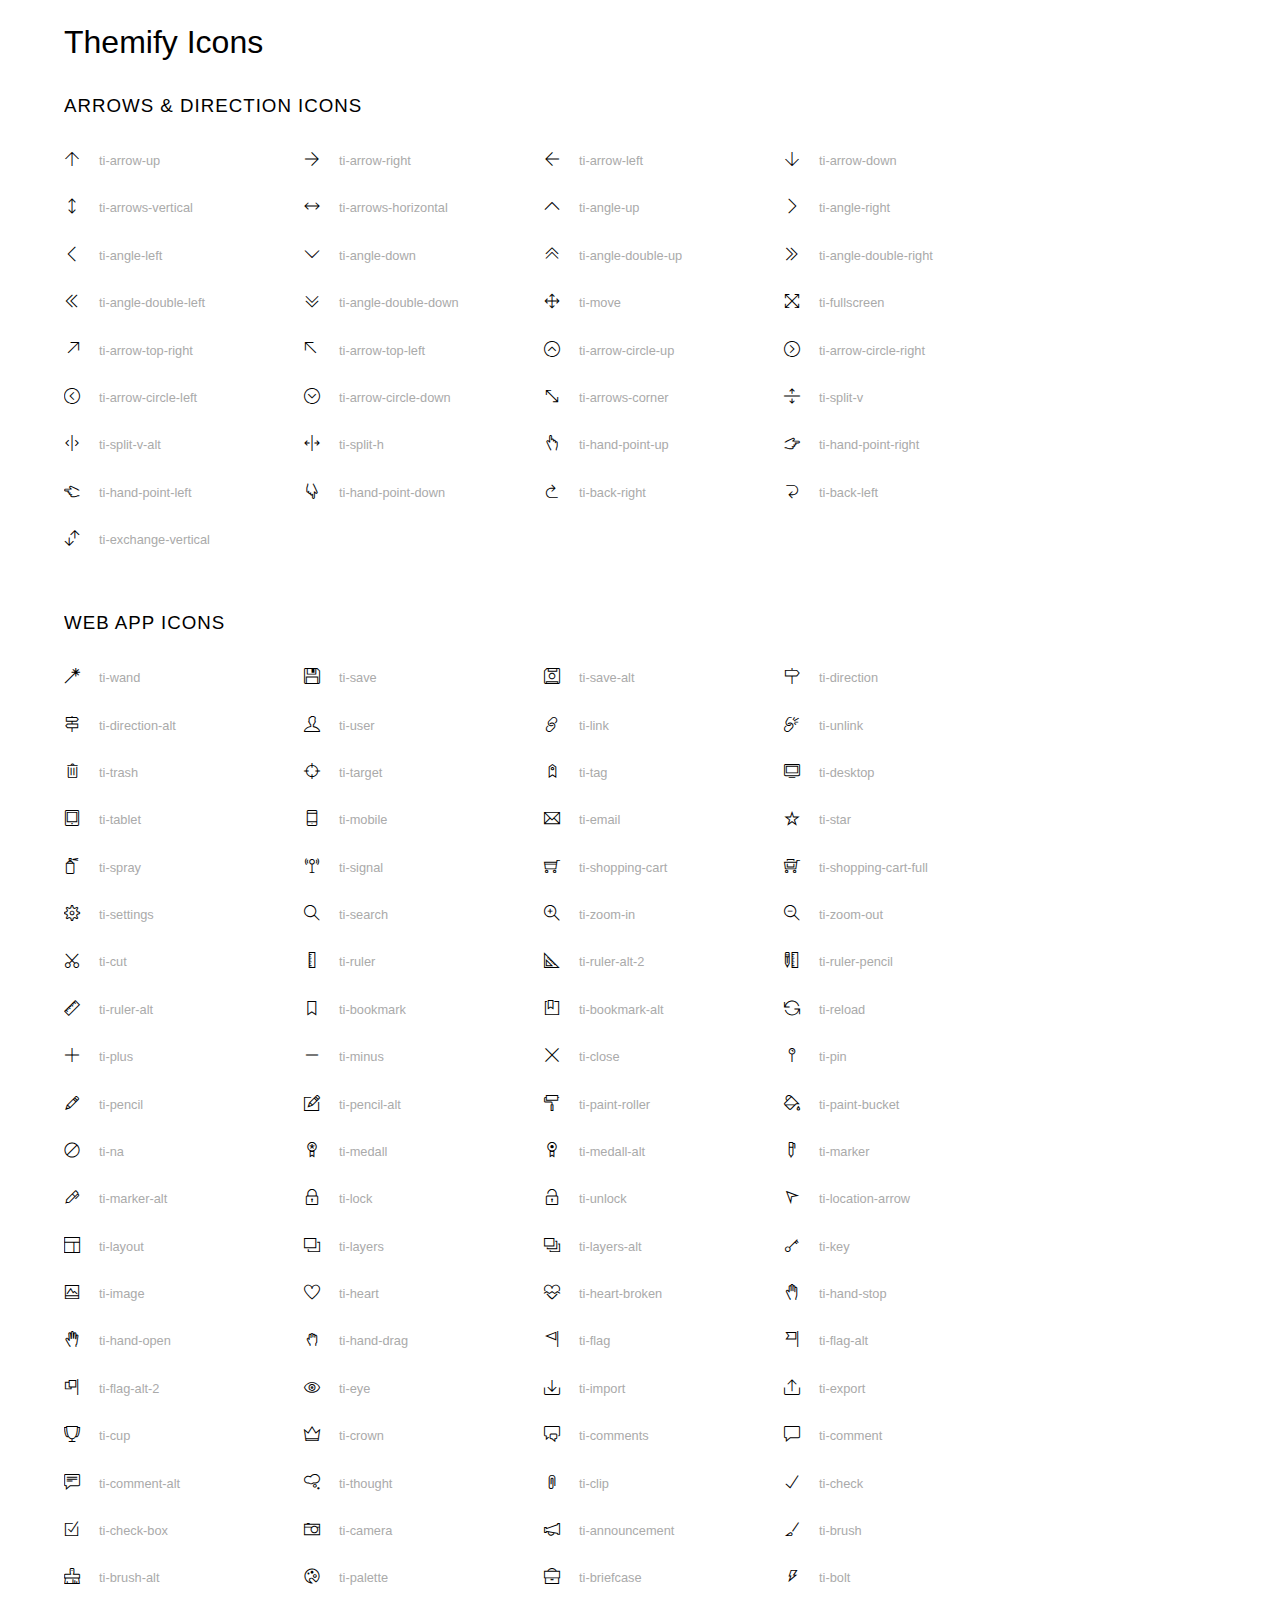
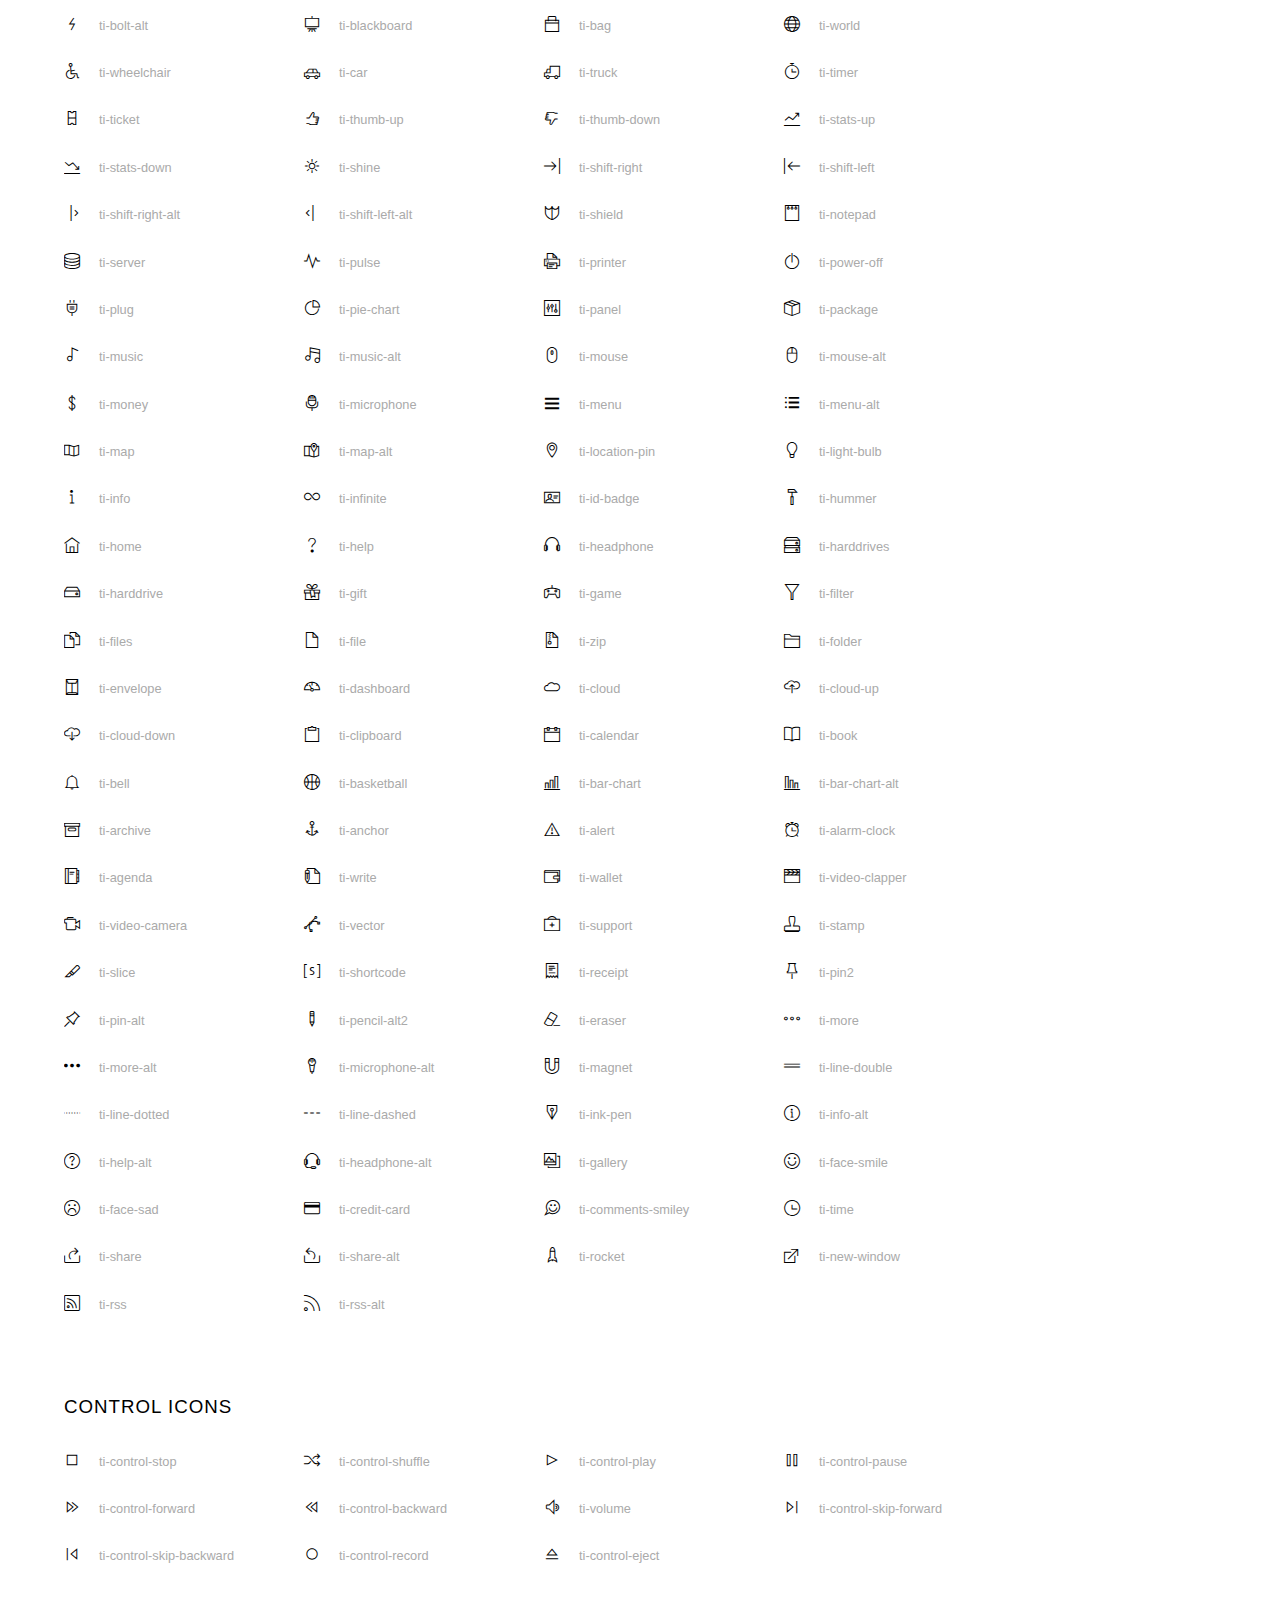
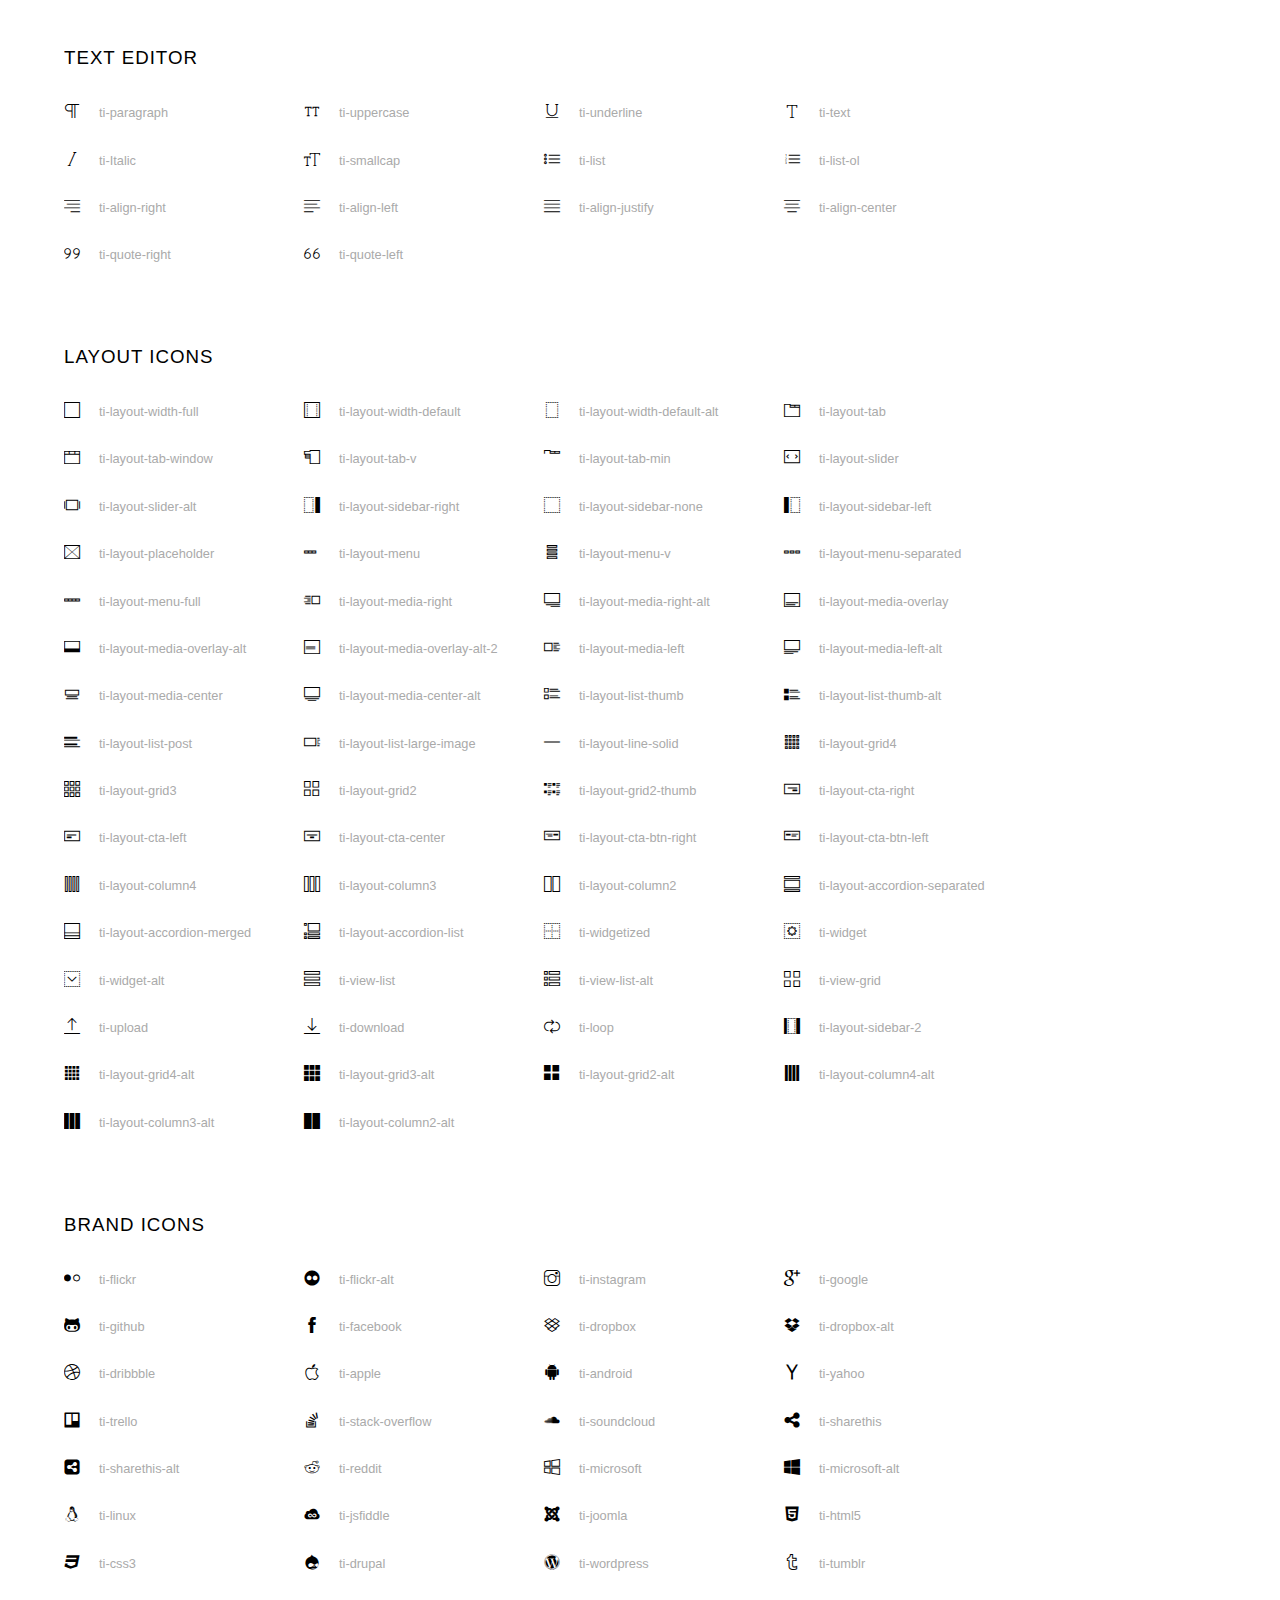
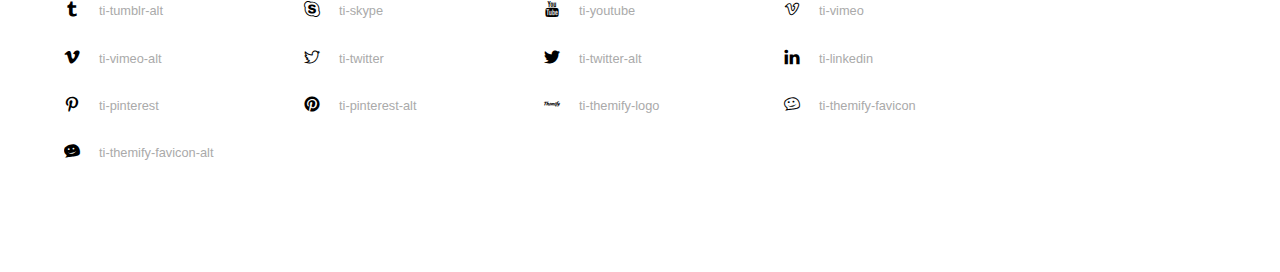
<file: web/front-end/Menu/icon/themify-icons/index.html>
<!doctype html>
<html>
<head>
	<meta charset="utf-8">
	<title>Themify Icon Font</title>
	<meta name="viewport" content="width=device-width">
	<link rel="stylesheet" href="demo-files/demo.css">
	<link rel="stylesheet" href="themify-icons.css">
	<!--[if lt IE 8]><!-->
	<link rel="stylesheet" href="ie7/ie7.css">
	<!--<![endif]-->
</head>
<body>
	<h1>Themify Icons</h1>

	<div class="icon-section">

		<div class="icon-section">
			<h3>Arrows &amp; Direction Icons </h3>

			<div class="icon-container">
				<span class="ti-arrow-up"></span><span class="icon-name"> ti-arrow-up</span>
			</div>
			<div class="icon-container">
				<span class="ti-arrow-right"></span><span class="icon-name"> ti-arrow-right</span>
			</div>
			<div class="icon-container">
				<span class="ti-arrow-left"></span><span class="icon-name"> ti-arrow-left</span>
			</div>
			<div class="icon-container">
				<span class="ti-arrow-down"></span><span class="icon-name"> ti-arrow-down</span>
			</div>
			<div class="icon-container">
				<span class="ti-arrows-vertical"></span><span class="icon-name"> ti-arrows-vertical</span>
			</div>
			<div class="icon-container">
				<span class="ti-arrows-horizontal"></span><span class="icon-name"> ti-arrows-horizontal</span>
			</div>
			<div class="icon-container">
				<span class="ti-angle-up"></span><span class="icon-name"> ti-angle-up</span>
			</div>
			<div class="icon-container">
				<span class="ti-angle-right"></span><span class="icon-name"> ti-angle-right</span>
			</div>
			<div class="icon-container">
				<span class="ti-angle-left"></span><span class="icon-name"> ti-angle-left</span>
			</div>
			<div class="icon-container">
				<span class="ti-angle-down"></span><span class="icon-name"> ti-angle-down</span>
			</div>	
			<div class="icon-container">
				<span class="ti-angle-double-up"></span><span class="icon-name"> ti-angle-double-up</span>
			</div>
			<div class="icon-container">
				<span class="ti-angle-double-right"></span><span class="icon-name"> ti-angle-double-right</span>
			</div>
			<div class="icon-container">
				<span class="ti-angle-double-left"></span><span class="icon-name"> ti-angle-double-left</span>
			</div>
			<div class="icon-container">
				<span class="ti-angle-double-down"></span><span class="icon-name"> ti-angle-double-down</span>
			</div>					
			<div class="icon-container">
				<span class="ti-move"></span><span class="icon-name"> ti-move</span>
			</div>
			<div class="icon-container">
				<span class="ti-fullscreen"></span><span class="icon-name"> ti-fullscreen</span>
			</div>
			<div class="icon-container">
				<span class="ti-arrow-top-right"></span><span class="icon-name"> ti-arrow-top-right</span>
			</div>
			<div class="icon-container">
				<span class="ti-arrow-top-left"></span><span class="icon-name"> ti-arrow-top-left</span>
			</div>
			<div class="icon-container">
				<span class="ti-arrow-circle-up"></span><span class="icon-name"> ti-arrow-circle-up</span>
			</div>
			<div class="icon-container">
				<span class="ti-arrow-circle-right"></span><span class="icon-name"> ti-arrow-circle-right</span>
			</div>
			<div class="icon-container">
				<span class="ti-arrow-circle-left"></span><span class="icon-name"> ti-arrow-circle-left</span>
			</div>
			<div class="icon-container">
				<span class="ti-arrow-circle-down"></span><span class="icon-name"> ti-arrow-circle-down</span>
			</div>
			<div class="icon-container">
				<span class="ti-arrows-corner"></span><span class="icon-name"> ti-arrows-corner</span>
			</div>
			<div class="icon-container">
				<span class="ti-split-v"></span><span class="icon-name"> ti-split-v</span>
			</div>

			<div class="icon-container">
				<span class="ti-split-v-alt"></span><span class="icon-name"> ti-split-v-alt</span>
			</div>
			<div class="icon-container">
				<span class="ti-split-h"></span><span class="icon-name"> ti-split-h</span>
			</div>
			<div class="icon-container">
				<span class="ti-hand-point-up"></span><span class="icon-name"> ti-hand-point-up</span>
			</div>
			<div class="icon-container">
				<span class="ti-hand-point-right"></span><span class="icon-name"> ti-hand-point-right</span>
			</div>
			<div class="icon-container">
				<span class="ti-hand-point-left"></span><span class="icon-name"> ti-hand-point-left</span>
			</div>
			<div class="icon-container">
				<span class="ti-hand-point-down"></span><span class="icon-name"> ti-hand-point-down</span>
			</div>
			<div class="icon-container">
				<span class="ti-back-right"></span><span class="icon-name"> ti-back-right</span>
			</div>
			<div class="icon-container">
				<span class="ti-back-left"></span><span class="icon-name"> ti-back-left</span>
			</div>
			<div class="icon-container">
				<span class="ti-exchange-vertical"></span><span class="icon-name"> ti-exchange-vertical</span>
			</div>

		</div> <!-- Arrows Icons -->



		<h3>Web App Icons</h3>
		
		<div class="icon-section">

			<div class="icon-container">
				<span class="ti-wand"></span><span class="icon-name"> ti-wand</span>
			</div>
			<div class="icon-container">
				<span class="ti-save"></span><span class="icon-name"> ti-save</span>
			</div>
			<div class="icon-container">
				<span class="ti-save-alt"></span><span class="icon-name"> ti-save-alt</span>
			</div>

			<div class="icon-container">
				<span class="ti-direction"></span><span class="icon-name"> ti-direction</span>
			</div>
			<div class="icon-container">
				<span class="ti-direction-alt"></span><span class="icon-name"> ti-direction-alt</span>
			</div>
			<div class="icon-container">
				<span class="ti-user"></span><span class="icon-name"> ti-user</span>
			</div>
			<div class="icon-container">
				<span class="ti-link"></span><span class="icon-name"> ti-link</span>
			</div>
			<div class="icon-container">
				<span class="ti-unlink"></span><span class="icon-name"> ti-unlink</span>
			</div>
			<div class="icon-container">
				<span class="ti-trash"></span><span class="icon-name"> ti-trash</span>
			</div>
			<div class="icon-container">
				<span class="ti-target"></span><span class="icon-name"> ti-target</span>
			</div>
			<div class="icon-container">
				<span class="ti-tag"></span><span class="icon-name"> ti-tag</span>
			</div>
			<div class="icon-container">
				<span class="ti-desktop"></span><span class="icon-name"> ti-desktop</span>
			</div>
			<div class="icon-container">
				<span class="ti-tablet"></span><span class="icon-name"> ti-tablet</span>
			</div>
			<div class="icon-container">
				<span class="ti-mobile"></span><span class="icon-name"> ti-mobile</span>
			</div>
			<div class="icon-container">
				<span class="ti-email"></span><span class="icon-name"> ti-email</span>
			</div>	
			<div class="icon-container">
				<span class="ti-star"></span><span class="icon-name"> ti-star</span>
			</div>
			<div class="icon-container">
				<span class="ti-spray"></span><span class="icon-name"> ti-spray</span>
			</div>
			<div class="icon-container">
				<span class="ti-signal"></span><span class="icon-name"> ti-signal</span>
			</div>
			<div class="icon-container">
				<span class="ti-shopping-cart"></span><span class="icon-name"> ti-shopping-cart</span>
			</div>
			<div class="icon-container">
				<span class="ti-shopping-cart-full"></span><span class="icon-name"> ti-shopping-cart-full</span>
			</div>
			<div class="icon-container">
				<span class="ti-settings"></span><span class="icon-name"> ti-settings</span>
			</div>
			<div class="icon-container">
				<span class="ti-search"></span><span class="icon-name"> ti-search</span>
			</div>
			<div class="icon-container">
				<span class="ti-zoom-in"></span><span class="icon-name"> ti-zoom-in</span>
			</div>
			<div class="icon-container">
				<span class="ti-zoom-out"></span><span class="icon-name"> ti-zoom-out</span>
			</div>
			<div class="icon-container">
				<span class="ti-cut"></span><span class="icon-name"> ti-cut</span>
			</div>
			<div class="icon-container">
				<span class="ti-ruler"></span><span class="icon-name"> ti-ruler</span>
			</div>
			<div class="icon-container">
				<span class="ti-ruler-alt-2"></span><span class="icon-name"> ti-ruler-alt-2</span>
			</div>			
			<div class="icon-container">
				<span class="ti-ruler-pencil"></span><span class="icon-name"> ti-ruler-pencil</span>
			</div>
			<div class="icon-container">
				<span class="ti-ruler-alt"></span><span class="icon-name"> ti-ruler-alt</span>
			</div>
			<div class="icon-container">
				<span class="ti-bookmark"></span><span class="icon-name"> ti-bookmark</span>
			</div>
			<div class="icon-container">
				<span class="ti-bookmark-alt"></span><span class="icon-name"> ti-bookmark-alt</span>
			</div>
			<div class="icon-container">
				<span class="ti-reload"></span><span class="icon-name"> ti-reload</span>
			</div>
			<div class="icon-container">
				<span class="ti-plus"></span><span class="icon-name"> ti-plus</span>
			</div>
			<div class="icon-container">
				<span class="ti-minus"></span><span class="icon-name"> ti-minus</span>
			</div>
			<div class="icon-container">
				<span class="ti-close"></span><span class="icon-name"> ti-close</span>
			</div>			
			<div class="icon-container">
				<span class="ti-pin"></span><span class="icon-name"> ti-pin</span>
			</div>
			<div class="icon-container">
				<span class="ti-pencil"></span><span class="icon-name"> ti-pencil</span>
			</div>
					
		  	<div class="icon-container">
				<span class="ti-pencil-alt"></span><span class="icon-name"> ti-pencil-alt</span>
			</div>
			<div class="icon-container">
				<span class="ti-paint-roller"></span><span class="icon-name"> ti-paint-roller</span>
			</div>
			<div class="icon-container">
				<span class="ti-paint-bucket"></span><span class="icon-name"> ti-paint-bucket</span>
			</div>
			<div class="icon-container">
				<span class="ti-na"></span><span class="icon-name"> ti-na</span>
			</div>
			<div class="icon-container">
				<span class="ti-medall"></span><span class="icon-name"> ti-medall</span>
			</div>
			<div class="icon-container">
				<span class="ti-medall-alt"></span><span class="icon-name"> ti-medall-alt</span>
			</div>
			<div class="icon-container">
				<span class="ti-marker"></span><span class="icon-name"> ti-marker</span>
			</div>
			<div class="icon-container">
				<span class="ti-marker-alt"></span><span class="icon-name"> ti-marker-alt</span>
			</div>

			<div class="icon-container">
				<span class="ti-lock"></span><span class="icon-name"> ti-lock</span>
			</div>
			<div class="icon-container">
				<span class="ti-unlock"></span><span class="icon-name"> ti-unlock</span>
			</div>
			<div class="icon-container">
				<span class="ti-location-arrow"></span><span class="icon-name"> ti-location-arrow</span>
			</div>
			<div class="icon-container">
				<span class="ti-layout"></span><span class="icon-name"> ti-layout</span>
			</div>
			<div class="icon-container">
				<span class="ti-layers"></span><span class="icon-name"> ti-layers</span>
			</div>
			<div class="icon-container">
				<span class="ti-layers-alt"></span><span class="icon-name"> ti-layers-alt</span>
			</div>
			<div class="icon-container">
				<span class="ti-key"></span><span class="icon-name"> ti-key</span>
			</div>
			<div class="icon-container">
				<span class="ti-image"></span><span class="icon-name"> ti-image</span>
			</div>
			<div class="icon-container">
				<span class="ti-heart"></span><span class="icon-name"> ti-heart</span>
			</div>
			<div class="icon-container">
				<span class="ti-heart-broken"></span><span class="icon-name"> ti-heart-broken</span>
			</div>
			<div class="icon-container">
				<span class="ti-hand-stop"></span><span class="icon-name"> ti-hand-stop</span>
			</div>
			<div class="icon-container">
				<span class="ti-hand-open"></span><span class="icon-name"> ti-hand-open</span>
			</div>
			<div class="icon-container">
				<span class="ti-hand-drag"></span><span class="icon-name"> ti-hand-drag</span>
			</div>
			<div class="icon-container">
				<span class="ti-flag"></span><span class="icon-name"> ti-flag</span>
			</div>
			<div class="icon-container">
				<span class="ti-flag-alt"></span><span class="icon-name"> ti-flag-alt</span>
			</div>
			<div class="icon-container">
				<span class="ti-flag-alt-2"></span><span class="icon-name"> ti-flag-alt-2</span>
			</div>
			<div class="icon-container">
				<span class="ti-eye"></span><span class="icon-name"> ti-eye</span>
			</div>
			<div class="icon-container">
				<span class="ti-import"></span><span class="icon-name"> ti-import</span>
			</div>			
			<div class="icon-container">
				<span class="ti-export"></span><span class="icon-name"> ti-export</span>
			</div>
			<div class="icon-container">
				<span class="ti-cup"></span><span class="icon-name"> ti-cup</span>
			</div>
			<div class="icon-container">
				<span class="ti-crown"></span><span class="icon-name"> ti-crown</span>
			</div>
			<div class="icon-container">
				<span class="ti-comments"></span><span class="icon-name"> ti-comments</span>
			</div>
			<div class="icon-container">
				<span class="ti-comment"></span><span class="icon-name"> ti-comment</span>
			</div>
			<div class="icon-container">
				<span class="ti-comment-alt"></span><span class="icon-name"> ti-comment-alt</span>
			</div>
			<div class="icon-container">
				<span class="ti-thought"></span><span class="icon-name"> ti-thought</span>
			</div>			
			<div class="icon-container">
				<span class="ti-clip"></span><span class="icon-name"> ti-clip</span>
			</div>

			<div class="icon-container">
				<span class="ti-check"></span><span class="icon-name"> ti-check</span>
			</div>
			<div class="icon-container">
				<span class="ti-check-box"></span><span class="icon-name"> ti-check-box</span>
			</div>
			<div class="icon-container">
				<span class="ti-camera"></span><span class="icon-name"> ti-camera</span>
			</div>
			<div class="icon-container">
				<span class="ti-announcement"></span><span class="icon-name"> ti-announcement</span>
			</div>
			<div class="icon-container">
				<span class="ti-brush"></span><span class="icon-name"> ti-brush</span>
			</div>
			<div class="icon-container">
				<span class="ti-brush-alt"></span><span class="icon-name"> ti-brush-alt</span>
			</div>
			<div class="icon-container">
				<span class="ti-palette"></span><span class="icon-name"> ti-palette</span>
			</div>			
			<div class="icon-container">
				<span class="ti-briefcase"></span><span class="icon-name"> ti-briefcase</span>
			</div>
			<div class="icon-container">
				<span class="ti-bolt"></span><span class="icon-name"> ti-bolt</span>
			</div>
			<div class="icon-container">
				<span class="ti-bolt-alt"></span><span class="icon-name"> ti-bolt-alt</span>
			</div>
			<div class="icon-container">
				<span class="ti-blackboard"></span><span class="icon-name"> ti-blackboard</span>
			</div>
			<div class="icon-container">
				<span class="ti-bag"></span><span class="icon-name"> ti-bag</span>
			</div>
			<div class="icon-container">
				<span class="ti-world"></span><span class="icon-name"> ti-world</span>
			</div>
			<div class="icon-container">
				<span class="ti-wheelchair"></span><span class="icon-name"> ti-wheelchair</span>
			</div>
			<div class="icon-container">
				<span class="ti-car"></span><span class="icon-name"> ti-car</span>
			</div>
			<div class="icon-container">
				<span class="ti-truck"></span><span class="icon-name"> ti-truck</span>
			</div>
			<div class="icon-container">
				<span class="ti-timer"></span><span class="icon-name"> ti-timer</span>
			</div>
			<div class="icon-container">
				<span class="ti-ticket"></span><span class="icon-name"> ti-ticket</span>
			</div>
			<div class="icon-container">
				<span class="ti-thumb-up"></span><span class="icon-name"> ti-thumb-up</span>
			</div>
			<div class="icon-container">
				<span class="ti-thumb-down"></span><span class="icon-name"> ti-thumb-down</span>
			</div>

			<div class="icon-container">
				<span class="ti-stats-up"></span><span class="icon-name"> ti-stats-up</span>
			</div>
			<div class="icon-container">
				<span class="ti-stats-down"></span><span class="icon-name"> ti-stats-down</span>
			</div>
			<div class="icon-container">
				<span class="ti-shine"></span><span class="icon-name"> ti-shine</span>
			</div>
			<div class="icon-container">
				<span class="ti-shift-right"></span><span class="icon-name"> ti-shift-right</span>
			</div>
			<div class="icon-container">
				<span class="ti-shift-left"></span><span class="icon-name"> ti-shift-left</span>
			</div>

			<div class="icon-container">
				<span class="ti-shift-right-alt"></span><span class="icon-name"> ti-shift-right-alt</span>
			</div>
			<div class="icon-container">
				<span class="ti-shift-left-alt"></span><span class="icon-name"> ti-shift-left-alt</span>
			</div>
			<div class="icon-container">
				<span class="ti-shield"></span><span class="icon-name"> ti-shield</span>
			</div>
			<div class="icon-container">
				<span class="ti-notepad"></span><span class="icon-name"> ti-notepad</span>
			</div>
			<div class="icon-container">
				<span class="ti-server"></span><span class="icon-name"> ti-server</span>
			</div>

			<div class="icon-container">
				<span class="ti-pulse"></span><span class="icon-name"> ti-pulse</span>
			</div>
			<div class="icon-container">
				<span class="ti-printer"></span><span class="icon-name"> ti-printer</span>
			</div>
			<div class="icon-container">
				<span class="ti-power-off"></span><span class="icon-name"> ti-power-off</span>
			</div>
			<div class="icon-container">
				<span class="ti-plug"></span><span class="icon-name"> ti-plug</span>
			</div>
			<div class="icon-container">
				<span class="ti-pie-chart"></span><span class="icon-name"> ti-pie-chart</span>
			</div>

			<div class="icon-container">
				<span class="ti-panel"></span><span class="icon-name"> ti-panel</span>
			</div>
			<div class="icon-container">
				<span class="ti-package"></span><span class="icon-name"> ti-package</span>
			</div>
			<div class="icon-container">
				<span class="ti-music"></span><span class="icon-name"> ti-music</span>
			</div>
			<div class="icon-container">
				<span class="ti-music-alt"></span><span class="icon-name"> ti-music-alt</span>
			</div>
			<div class="icon-container">
				<span class="ti-mouse"></span><span class="icon-name"> ti-mouse</span>
			</div>
			<div class="icon-container">
				<span class="ti-mouse-alt"></span><span class="icon-name"> ti-mouse-alt</span>
			</div>
			<div class="icon-container">
				<span class="ti-money"></span><span class="icon-name"> ti-money</span>
			</div>
			<div class="icon-container">
				<span class="ti-microphone"></span><span class="icon-name"> ti-microphone</span>
			</div>
			<div class="icon-container">
				<span class="ti-menu"></span><span class="icon-name"> ti-menu</span>
			</div>
			<div class="icon-container">
				<span class="ti-menu-alt"></span><span class="icon-name"> ti-menu-alt</span>
			</div>
			<div class="icon-container">
				<span class="ti-map"></span><span class="icon-name"> ti-map</span>
			</div>
			<div class="icon-container">
				<span class="ti-map-alt"></span><span class="icon-name"> ti-map-alt</span>
			</div>

			<div class="icon-container">
				<span class="ti-location-pin"></span><span class="icon-name"> ti-location-pin</span>
			</div>

			<div class="icon-container">
				<span class="ti-light-bulb"></span><span class="icon-name"> ti-light-bulb</span>
			</div>
			<div class="icon-container">
				<span class="ti-info"></span><span class="icon-name"> ti-info</span>
			</div>
			<div class="icon-container">
				<span class="ti-infinite"></span><span class="icon-name"> ti-infinite</span>
			</div>
			<div class="icon-container">
				<span class="ti-id-badge"></span><span class="icon-name"> ti-id-badge</span>
			</div>
			<div class="icon-container">
				<span class="ti-hummer"></span><span class="icon-name"> ti-hummer</span>
			</div>
			<div class="icon-container">
				<span class="ti-home"></span><span class="icon-name"> ti-home</span>
			</div>
			<div class="icon-container">
				<span class="ti-help"></span><span class="icon-name"> ti-help</span>
			</div>
			<div class="icon-container">
				<span class="ti-headphone"></span><span class="icon-name"> ti-headphone</span>
			</div>
			<div class="icon-container">
				<span class="ti-harddrives"></span><span class="icon-name"> ti-harddrives</span>
			</div>
			<div class="icon-container">
				<span class="ti-harddrive"></span><span class="icon-name"> ti-harddrive</span>
			</div>
			<div class="icon-container">
				<span class="ti-gift"></span><span class="icon-name"> ti-gift</span>
			</div>
			<div class="icon-container">
				<span class="ti-game"></span><span class="icon-name"> ti-game</span>
			</div>
			<div class="icon-container">
				<span class="ti-filter"></span><span class="icon-name"> ti-filter</span>
			</div>
			<div class="icon-container">
				<span class="ti-files"></span><span class="icon-name"> ti-files</span>
			</div>
			<div class="icon-container">
				<span class="ti-file"></span><span class="icon-name"> ti-file</span>
			</div>
			<div class="icon-container">
				<span class="ti-zip"></span><span class="icon-name"> ti-zip</span>
			</div>
			<div class="icon-container">
				<span class="ti-folder"></span><span class="icon-name"> ti-folder</span>
			</div>			
			<div class="icon-container">
				<span class="ti-envelope"></span><span class="icon-name"> ti-envelope</span>
			</div>


			<div class="icon-container">
				<span class="ti-dashboard"></span><span class="icon-name"> ti-dashboard</span>
			</div>
			<div class="icon-container">
				<span class="ti-cloud"></span><span class="icon-name"> ti-cloud</span>
			</div>
			<div class="icon-container">
				<span class="ti-cloud-up"></span><span class="icon-name"> ti-cloud-up</span>
			</div>
			<div class="icon-container">
				<span class="ti-cloud-down"></span><span class="icon-name"> ti-cloud-down</span>
			</div>
			<div class="icon-container">
				<span class="ti-clipboard"></span><span class="icon-name"> ti-clipboard</span>
			</div>
			<div class="icon-container">
				<span class="ti-calendar"></span><span class="icon-name"> ti-calendar</span>
			</div>
			<div class="icon-container">
				<span class="ti-book"></span><span class="icon-name"> ti-book</span>
			</div>
			<div class="icon-container">
				<span class="ti-bell"></span><span class="icon-name"> ti-bell</span>
			</div>
			<div class="icon-container">
				<span class="ti-basketball"></span><span class="icon-name"> ti-basketball</span>
			</div>
			<div class="icon-container">
				<span class="ti-bar-chart"></span><span class="icon-name"> ti-bar-chart</span>
			</div>
			<div class="icon-container">
				<span class="ti-bar-chart-alt"></span><span class="icon-name"> ti-bar-chart-alt</span>
			</div>


			<div class="icon-container">
				<span class="ti-archive"></span><span class="icon-name"> ti-archive</span>
			</div>
			<div class="icon-container">
				<span class="ti-anchor"></span><span class="icon-name"> ti-anchor</span>
			</div>

			<div class="icon-container">
				<span class="ti-alert"></span><span class="icon-name"> ti-alert</span>
			</div>
			<div class="icon-container">
				<span class="ti-alarm-clock"></span><span class="icon-name"> ti-alarm-clock</span>
			</div>
			<div class="icon-container">
				<span class="ti-agenda"></span><span class="icon-name"> ti-agenda</span>
			</div>
			<div class="icon-container">
				<span class="ti-write"></span><span class="icon-name"> ti-write</span>
			</div>

			<div class="icon-container">
				<span class="ti-wallet"></span><span class="icon-name"> ti-wallet</span>
			</div>
			<div class="icon-container">
				<span class="ti-video-clapper"></span><span class="icon-name"> ti-video-clapper</span>
			</div>
			<div class="icon-container">
				<span class="ti-video-camera"></span><span class="icon-name"> ti-video-camera</span>
			</div>
			<div class="icon-container">
				<span class="ti-vector"></span><span class="icon-name"> ti-vector</span>
			</div>

			<div class="icon-container">
				<span class="ti-support"></span><span class="icon-name"> ti-support</span>
			</div>
			<div class="icon-container">
				<span class="ti-stamp"></span><span class="icon-name"> ti-stamp</span>
			</div>
			<div class="icon-container">
				<span class="ti-slice"></span><span class="icon-name"> ti-slice</span>
			</div>
			<div class="icon-container">
				<span class="ti-shortcode"></span><span class="icon-name"> ti-shortcode</span>
			</div>
			<div class="icon-container">
				<span class="ti-receipt"></span><span class="icon-name"> ti-receipt</span>
			</div>
			<div class="icon-container">
				<span class="ti-pin2"></span><span class="icon-name"> ti-pin2</span>
			</div>
			<div class="icon-container">
				<span class="ti-pin-alt"></span><span class="icon-name"> ti-pin-alt</span>
			</div>
			<div class="icon-container">
				<span class="ti-pencil-alt2"></span><span class="icon-name"> ti-pencil-alt2</span>
			</div>
			<div class="icon-container">
				<span class="ti-eraser"></span><span class="icon-name"> ti-eraser</span>
			</div>			
			<div class="icon-container">
				<span class="ti-more"></span><span class="icon-name"> ti-more</span>
			</div>
			<div class="icon-container">
				<span class="ti-more-alt"></span><span class="icon-name"> ti-more-alt</span>
			</div>
			<div class="icon-container">
				<span class="ti-microphone-alt"></span><span class="icon-name"> ti-microphone-alt</span>
			</div>
			<div class="icon-container">
				<span class="ti-magnet"></span><span class="icon-name"> ti-magnet</span>
			</div>
			<div class="icon-container">
				<span class="ti-line-double"></span><span class="icon-name"> ti-line-double</span>
			</div>
			<div class="icon-container">
				<span class="ti-line-dotted"></span><span class="icon-name"> ti-line-dotted</span>
			</div>
			<div class="icon-container">
				<span class="ti-line-dashed"></span><span class="icon-name"> ti-line-dashed</span>
			</div>

			<div class="icon-container">
				<span class="ti-ink-pen"></span><span class="icon-name"> ti-ink-pen</span>
			</div>
			<div class="icon-container">
				<span class="ti-info-alt"></span><span class="icon-name"> ti-info-alt</span>
			</div>
			<div class="icon-container">
				<span class="ti-help-alt"></span><span class="icon-name"> ti-help-alt</span>
			</div>
			<div class="icon-container">
				<span class="ti-headphone-alt"></span><span class="icon-name"> ti-headphone-alt</span>
			</div>

			<div class="icon-container">
				<span class="ti-gallery"></span><span class="icon-name"> ti-gallery</span>
			</div>
			<div class="icon-container">
				<span class="ti-face-smile"></span><span class="icon-name"> ti-face-smile</span>
			</div>
			<div class="icon-container">
				<span class="ti-face-sad"></span><span class="icon-name"> ti-face-sad</span>
			</div>
			<div class="icon-container">
				<span class="ti-credit-card"></span><span class="icon-name"> ti-credit-card</span>
			</div>
			<div class="icon-container">
				<span class="ti-comments-smiley"></span><span class="icon-name"> ti-comments-smiley</span>
			</div>
			<div class="icon-container">
				<span class="ti-time"></span><span class="icon-name"> ti-time</span>
			</div>
			<div class="icon-container">
				<span class="ti-share"></span><span class="icon-name"> ti-share</span>
			</div>
			<div class="icon-container">
				<span class="ti-share-alt"></span><span class="icon-name"> ti-share-alt</span>
			</div>
			<div class="icon-container">
				<span class="ti-rocket"></span><span class="icon-name"> ti-rocket</span>
			</div>

			<div class="icon-container">
				<span class="ti-new-window"></span><span class="icon-name"> ti-new-window</span>
			</div>

			<div class="icon-container">
				<span class="ti-rss"></span><span class="icon-name"> ti-rss</span>
			</div>

			<div class="icon-container">
				<span class="ti-rss-alt"></span><span class="icon-name"> ti-rss-alt</span>
			</div>
			
		</div><!-- Web App Icons -->


		<div class="icon-section">
			<h3>Control Icons</h3>
			<div class="icon-container">
				<span class="ti-control-stop"></span><span class="icon-name"> ti-control-stop</span>
			</div>
			<div class="icon-container">
				<span class="ti-control-shuffle"></span><span class="icon-name"> ti-control-shuffle</span>
			</div>
			<div class="icon-container">
				<span class="ti-control-play"></span><span class="icon-name"> ti-control-play</span>
			</div>
			<div class="icon-container">
				<span class="ti-control-pause"></span><span class="icon-name"> ti-control-pause</span>
			</div>
			<div class="icon-container">
				<span class="ti-control-forward"></span><span class="icon-name"> ti-control-forward</span>
			</div>
			<div class="icon-container">
				<span class="ti-control-backward"></span><span class="icon-name"> ti-control-backward</span>
			</div>	
			<div class="icon-container">
				<span class="ti-volume"></span><span class="icon-name"> ti-volume</span>
			</div>
			<div class="icon-container">
				<span class="ti-control-skip-forward"></span><span class="icon-name"> ti-control-skip-forward</span>
			</div>
			<div class="icon-container">
				<span class="ti-control-skip-backward"></span><span class="icon-name"> ti-control-skip-backward</span>
			</div>
			<div class="icon-container">
				<span class="ti-control-record"></span><span class="icon-name"> ti-control-record</span>
			</div>
			<div class="icon-container">
				<span class="ti-control-eject"></span><span class="icon-name"> ti-control-eject</span>
			</div>			
		</div> <!-- Control Icons -->


		<div class="icon-section">
			<h3>Text Editor</h3>

			<div class="icon-container">
				<span class="ti-paragraph"></span><span class="icon-name"> ti-paragraph</span>
			</div>
			<div class="icon-container">
				<span class="ti-uppercase"></span><span class="icon-name"> ti-uppercase</span>
			</div>

			<div class="icon-container">
				<span class="ti-underline"></span><span class="icon-name"> ti-underline</span>
			</div>
			<div class="icon-container">
				<span class="ti-text"></span><span class="icon-name"> ti-text</span>
			</div>
			<div class="icon-container">
				<span class="ti-Italic"></span><span class="icon-name"> ti-Italic</span>
			</div>
			<div class="icon-container">
				<span class="ti-smallcap"></span><span class="icon-name"> ti-smallcap</span>
			</div>
			<div class="icon-container">
				<span class="ti-list"></span><span class="icon-name"> ti-list</span>
			</div>
			<div class="icon-container">
				<span class="ti-list-ol"></span><span class="icon-name"> ti-list-ol</span>
			</div>
			<div class="icon-container">
				<span class="ti-align-right"></span><span class="icon-name"> ti-align-right</span>
			</div>
			<div class="icon-container">
				<span class="ti-align-left"></span><span class="icon-name"> ti-align-left</span>
			</div>
			<div class="icon-container">
				<span class="ti-align-justify"></span><span class="icon-name"> ti-align-justify</span>
			</div>
			<div class="icon-container">
				<span class="ti-align-center"></span><span class="icon-name"> ti-align-center</span>
			</div>
			<div class="icon-container">
				<span class="ti-quote-right"></span><span class="icon-name"> ti-quote-right</span>
			</div>
			<div class="icon-container">
				<span class="ti-quote-left"></span><span class="icon-name"> ti-quote-left</span>
			</div>

		</div> <!-- Text Editor -->



		<div class="icon-section">
			<h3>Layout Icons</h3>
			<div class="icon-container">
				<span class="ti-layout-width-full"></span><span class="icon-name"> ti-layout-width-full</span>
			</div>
			<div class="icon-container">
				<span class="ti-layout-width-default"></span><span class="icon-name"> ti-layout-width-default</span>
			</div>
			<div class="icon-container">
				<span class="ti-layout-width-default-alt"></span><span class="icon-name"> ti-layout-width-default-alt</span>
			</div>
			<div class="icon-container">
				<span class="ti-layout-tab"></span><span class="icon-name"> ti-layout-tab</span>
			</div>
			<div class="icon-container">
				<span class="ti-layout-tab-window"></span><span class="icon-name"> ti-layout-tab-window</span>
			</div>
			<div class="icon-container">
				<span class="ti-layout-tab-v"></span><span class="icon-name"> ti-layout-tab-v</span>
			</div>
			<div class="icon-container">
				<span class="ti-layout-tab-min"></span><span class="icon-name"> ti-layout-tab-min</span>
			</div>
			<div class="icon-container">
				<span class="ti-layout-slider"></span><span class="icon-name"> ti-layout-slider</span>
			</div>
			<div class="icon-container">
				<span class="ti-layout-slider-alt"></span><span class="icon-name"> ti-layout-slider-alt</span>
			</div>
			<div class="icon-container">
				<span class="ti-layout-sidebar-right"></span><span class="icon-name"> ti-layout-sidebar-right</span>
			</div>
			<div class="icon-container">
				<span class="ti-layout-sidebar-none"></span><span class="icon-name"> ti-layout-sidebar-none</span>
			</div>
			<div class="icon-container">
				<span class="ti-layout-sidebar-left"></span><span class="icon-name"> ti-layout-sidebar-left</span>
			</div>
			<div class="icon-container">
				<span class="ti-layout-placeholder"></span><span class="icon-name"> ti-layout-placeholder</span>
			</div>
			<div class="icon-container">
				<span class="ti-layout-menu"></span><span class="icon-name"> ti-layout-menu</span>
			</div>
			<div class="icon-container">
				<span class="ti-layout-menu-v"></span><span class="icon-name"> ti-layout-menu-v</span>
			</div>
			<div class="icon-container">
				<span class="ti-layout-menu-separated"></span><span class="icon-name"> ti-layout-menu-separated</span>
			</div>
			<div class="icon-container">
				<span class="ti-layout-menu-full"></span><span class="icon-name"> ti-layout-menu-full</span>
			</div>
			<div class="icon-container">
				<span class="ti-layout-media-right"></span><span class="icon-name"> ti-layout-media-right</span>
			</div>
			<div class="icon-container">
				<span class="ti-layout-media-right-alt"></span><span class="icon-name"> ti-layout-media-right-alt</span>
			</div>
			<div class="icon-container">
				<span class="ti-layout-media-overlay"></span><span class="icon-name"> ti-layout-media-overlay</span>
			</div>
			<div class="icon-container">
				<span class="ti-layout-media-overlay-alt"></span><span class="icon-name"> ti-layout-media-overlay-alt</span>
			</div>
			<div class="icon-container">
				<span class="ti-layout-media-overlay-alt-2"></span><span class="icon-name"> ti-layout-media-overlay-alt-2</span>
			</div>
			<div class="icon-container">
				<span class="ti-layout-media-left"></span><span class="icon-name"> ti-layout-media-left</span>
			</div>
			<div class="icon-container">
				<span class="ti-layout-media-left-alt"></span><span class="icon-name"> ti-layout-media-left-alt</span>
			</div>
			<div class="icon-container">
				<span class="ti-layout-media-center"></span><span class="icon-name"> ti-layout-media-center</span>
			</div>
			<div class="icon-container">
				<span class="ti-layout-media-center-alt"></span><span class="icon-name"> ti-layout-media-center-alt</span>
			</div>
			<div class="icon-container">
				<span class="ti-layout-list-thumb"></span><span class="icon-name"> ti-layout-list-thumb</span>
			</div>
			<div class="icon-container">
				<span class="ti-layout-list-thumb-alt"></span><span class="icon-name"> ti-layout-list-thumb-alt</span>
			</div>
			<div class="icon-container">
				<span class="ti-layout-list-post"></span><span class="icon-name"> ti-layout-list-post</span>
			</div>
			<div class="icon-container">
				<span class="ti-layout-list-large-image"></span><span class="icon-name"> ti-layout-list-large-image</span>
			</div>
			<div class="icon-container">
				<span class="ti-layout-line-solid"></span><span class="icon-name"> ti-layout-line-solid</span>
			</div>
			<div class="icon-container">
				<span class="ti-layout-grid4"></span><span class="icon-name"> ti-layout-grid4</span>
			</div>
			<div class="icon-container">
				<span class="ti-layout-grid3"></span><span class="icon-name"> ti-layout-grid3</span>
			</div>
			<div class="icon-container">
				<span class="ti-layout-grid2"></span><span class="icon-name"> ti-layout-grid2</span>
			</div>
			<div class="icon-container">
				<span class="ti-layout-grid2-thumb"></span><span class="icon-name"> ti-layout-grid2-thumb</span>
			</div>
			<div class="icon-container">
				<span class="ti-layout-cta-right"></span><span class="icon-name"> ti-layout-cta-right</span>
			</div>
			<div class="icon-container">
				<span class="ti-layout-cta-left"></span><span class="icon-name"> ti-layout-cta-left</span>
			</div>
			<div class="icon-container">
				<span class="ti-layout-cta-center"></span><span class="icon-name"> ti-layout-cta-center</span>
			</div>
			<div class="icon-container">
				<span class="ti-layout-cta-btn-right"></span><span class="icon-name"> ti-layout-cta-btn-right</span>
			</div>
			<div class="icon-container">
				<span class="ti-layout-cta-btn-left"></span><span class="icon-name"> ti-layout-cta-btn-left</span>
			</div>
			<div class="icon-container">
				<span class="ti-layout-column4"></span><span class="icon-name"> ti-layout-column4</span>
			</div>
			<div class="icon-container">
				<span class="ti-layout-column3"></span><span class="icon-name"> ti-layout-column3</span>
			</div>
			<div class="icon-container">
				<span class="ti-layout-column2"></span><span class="icon-name"> ti-layout-column2</span>
			</div>
			<div class="icon-container">
				<span class="ti-layout-accordion-separated"></span><span class="icon-name"> ti-layout-accordion-separated</span>
			</div>
			<div class="icon-container">
				<span class="ti-layout-accordion-merged"></span><span class="icon-name"> ti-layout-accordion-merged</span>
			</div>
			<div class="icon-container">
				<span class="ti-layout-accordion-list"></span><span class="icon-name"> ti-layout-accordion-list</span>
			</div>
			<div class="icon-container">
				<span class="ti-widgetized"></span><span class="icon-name"> ti-widgetized</span>
			</div>
			<div class="icon-container">
				<span class="ti-widget"></span><span class="icon-name"> ti-widget</span>
			</div>
			<div class="icon-container">
				<span class="ti-widget-alt"></span><span class="icon-name"> ti-widget-alt</span>
			</div>
			<div class="icon-container">
				<span class="ti-view-list"></span><span class="icon-name"> ti-view-list</span>
			</div>
			<div class="icon-container">
				<span class="ti-view-list-alt"></span><span class="icon-name"> ti-view-list-alt</span>
			</div>
			<div class="icon-container">
				<span class="ti-view-grid"></span><span class="icon-name"> ti-view-grid</span>
			</div>
			<div class="icon-container">
				<span class="ti-upload"></span><span class="icon-name"> ti-upload</span>
			</div>
			<div class="icon-container">
				<span class="ti-download"></span><span class="icon-name"> ti-download</span>
			</div>	
			<div class="icon-container">
				<span class="ti-loop"></span><span class="icon-name"> ti-loop</span>
			</div>
			<div class="icon-container">
				<span class="ti-layout-sidebar-2"></span><span class="icon-name"> ti-layout-sidebar-2</span>
			</div>
			<div class="icon-container">
				<span class="ti-layout-grid4-alt"></span><span class="icon-name"> ti-layout-grid4-alt</span>
			</div>
			<div class="icon-container">
				<span class="ti-layout-grid3-alt"></span><span class="icon-name"> ti-layout-grid3-alt</span>
			</div>
			<div class="icon-container">
				<span class="ti-layout-grid2-alt"></span><span class="icon-name"> ti-layout-grid2-alt</span>
			</div>
			<div class="icon-container">
				<span class="ti-layout-column4-alt"></span><span class="icon-name"> ti-layout-column4-alt</span>
			</div>
			<div class="icon-container">
				<span class="ti-layout-column3-alt"></span><span class="icon-name"> ti-layout-column3-alt</span>
			</div>
			<div class="icon-container">
				<span class="ti-layout-column2-alt"></span><span class="icon-name"> ti-layout-column2-alt</span>
			</div>		


		</div> <!-- Layout Icons -->


		<div class="icon-section">
			<h3>Brand Icons</h3>

			<div class="icon-container">
				<span class="ti-flickr"></span><span class="icon-name"> ti-flickr</span>
			</div>
			<div class="icon-container">
				<span class="ti-flickr-alt"></span><span class="icon-name"> ti-flickr-alt</span>
			</div>			
			<div class="icon-container">
				<span class="ti-instagram"></span><span class="icon-name"> ti-instagram</span>
			</div>
			<div class="icon-container">
				<span class="ti-google"></span><span class="icon-name"> ti-google</span>
			</div>
			<div class="icon-container">
				<span class="ti-github"></span><span class="icon-name"> ti-github</span>
			</div>

			<div class="icon-container">
				<span class="ti-facebook"></span><span class="icon-name"> ti-facebook</span>
			</div>
			<div class="icon-container">
				<span class="ti-dropbox"></span><span class="icon-name"> ti-dropbox</span>
			</div>
			<div class="icon-container">
				<span class="ti-dropbox-alt"></span><span class="icon-name"> ti-dropbox-alt</span>
			</div>
			<div class="icon-container">
				<span class="ti-dribbble"></span><span class="icon-name"> ti-dribbble</span>
			</div>
			<div class="icon-container">
				<span class="ti-apple"></span><span class="icon-name"> ti-apple</span>
			</div>
			<div class="icon-container">
				<span class="ti-android"></span><span class="icon-name"> ti-android</span>
			</div>
			<div class="icon-container">
				<span class="ti-yahoo"></span><span class="icon-name"> ti-yahoo</span>
			</div>
			<div class="icon-container">
				<span class="ti-trello"></span><span class="icon-name"> ti-trello</span>
			</div>
			<div class="icon-container">
				<span class="ti-stack-overflow"></span><span class="icon-name"> ti-stack-overflow</span>
			</div>
			<div class="icon-container">
				<span class="ti-soundcloud"></span><span class="icon-name"> ti-soundcloud</span>
			</div>
			<div class="icon-container">
				<span class="ti-sharethis"></span><span class="icon-name"> ti-sharethis</span>
			</div>
			<div class="icon-container">
				<span class="ti-sharethis-alt"></span><span class="icon-name"> ti-sharethis-alt</span>
			</div>
			<div class="icon-container">
				<span class="ti-reddit"></span><span class="icon-name"> ti-reddit</span>
			</div>

			<div class="icon-container">
				<span class="ti-microsoft"></span><span class="icon-name"> ti-microsoft</span>
			</div>
			<div class="icon-container">
				<span class="ti-microsoft-alt"></span><span class="icon-name"> ti-microsoft-alt</span>
			</div>
			<div class="icon-container">
				<span class="ti-linux"></span><span class="icon-name"> ti-linux</span>
			</div>
			<div class="icon-container">
				<span class="ti-jsfiddle"></span><span class="icon-name"> ti-jsfiddle</span>
			</div>
			<div class="icon-container">
				<span class="ti-joomla"></span><span class="icon-name"> ti-joomla</span>
			</div>
			<div class="icon-container">
				<span class="ti-html5"></span><span class="icon-name"> ti-html5</span>
			</div>
			<div class="icon-container">
				<span class="ti-css3"></span><span class="icon-name"> ti-css3</span>
			</div>	
			<div class="icon-container">
				<span class="ti-drupal"></span><span class="icon-name"> ti-drupal</span>
			</div>
			<div class="icon-container">
				<span class="ti-wordpress"></span><span class="icon-name"> ti-wordpress</span>
			</div>		
			<div class="icon-container">
				<span class="ti-tumblr"></span><span class="icon-name"> ti-tumblr</span>
			</div>
			<div class="icon-container">
				<span class="ti-tumblr-alt"></span><span class="icon-name"> ti-tumblr-alt</span>
			</div>
			<div class="icon-container">
				<span class="ti-skype"></span><span class="icon-name"> ti-skype</span>
			</div>
			<div class="icon-container">
				<span class="ti-youtube"></span><span class="icon-name"> ti-youtube</span>
			</div>
			<div class="icon-container">
				<span class="ti-vimeo"></span><span class="icon-name"> ti-vimeo</span>
			</div>
			<div class="icon-container">
				<span class="ti-vimeo-alt"></span><span class="icon-name"> ti-vimeo-alt</span>
			</div>			
			<div class="icon-container">
				<span class="ti-twitter"></span><span class="icon-name"> ti-twitter</span>
			</div>
			<div class="icon-container">
				<span class="ti-twitter-alt"></span><span class="icon-name"> ti-twitter-alt</span>
			</div>
			<div class="icon-container">
				<span class="ti-linkedin"></span><span class="icon-name"> ti-linkedin</span>
			</div>
			<div class="icon-container">
				<span class="ti-pinterest"></span><span class="icon-name"> ti-pinterest</span>
			</div>

			<div class="icon-container">
				<span class="ti-pinterest-alt"></span><span class="icon-name"> ti-pinterest-alt</span>
			</div>
			<div class="icon-container">
				<span class="ti-themify-logo"></span><span class="icon-name"> ti-themify-logo</span>
			</div>
			<div class="icon-container">
				<span class="ti-themify-favicon"></span><span class="icon-name"> ti-themify-favicon</span>
			</div>
			<div class="icon-container">
				<span class="ti-themify-favicon-alt"></span><span class="icon-name"> ti-themify-favicon-alt</span>
			</div>

		</div> <!-- brand Icons -->

	</div>

</body>
</html>
</file>
<file: web/front-end/Menu/icon/themify-icons/demo-files/demo.css>
body {
	font: normal 1em/1.5em Arial, Helvetica, sans-serif;
	max-width: 90%;
	margin: 30px auto 0;
}
h1, h3 {
	font-weight: normal;
}
h3 {
	font-size: 1.4;
	text-transform: uppercase;
	letter-spacing: 1px;
}

.icon-section {
	margin: 0 0 3em;
	clear: both;
	overflow: hidden;
}
.icon-container {
	width: 240px; 
	padding: .7em 0;
	float: left; 
	position: relative;
	text-align: left;
}
.icon-container [class^="ti-"], 
.icon-container [class*=" ti-"] {
	color: #000;
	position: absolute;
	margin-top: 3px;
	transition: .3s;
}
.icon-container:hover [class^="ti-"],
.icon-container:hover [class*=" ti-"] {
	font-size: 2.2em;
	margin-top: -5px;
}
.icon-container:hover .icon-name {
	color: #000;
}
.icon-name {
	color: #aaa;
	margin-left: 35px;
	font-size: .8em;
	transition: .3s;
}
.icon-container:hover .icon-name {
	margin-left: 45px;
}
</file>
<file: web/front-end/Menu/icon/themify-icons/themify-icons.css>
@font-face {
	font-family: 'themify';
	src:url('fonts/themify.eot?-fvbane');
	src:url('fonts/themify.eot?#iefix-fvbane') format('embedded-opentype'),
		url('fonts/themify.woff?-fvbane') format('woff'),
		url('fonts/themify.ttf?-fvbane') format('truetype'),
		url('fonts/themify.svg?-fvbane#themify') format('svg');
	font-weight: normal;
	font-style: normal;
}

[class^="ti-"], [class*=" ti-"] {
	font-family: 'themify';
	speak: none;
	font-style: normal;
	font-weight: normal;
	font-variant: normal;
	text-transform: none;
	line-height: 1;

	/* Better Font Rendering =========== */
	-webkit-font-smoothing: antialiased;
	-moz-osx-font-smoothing: grayscale;
}

.ti-wand:before {
	content: "\e600";
}
.ti-volume:before {
	content: "\e601";
}
.ti-user:before {
	content: "\e602";
}
.ti-unlock:before {
	content: "\e603";
}
.ti-unlink:before {
	content: "\e604";
}
.ti-trash:before {
	content: "\e605";
}
.ti-thought:before {
	content: "\e606";
}
.ti-target:before {
	content: "\e607";
}
.ti-tag:before {
	content: "\e608";
}
.ti-tablet:before {
	content: "\e609";
}
.ti-star:before {
	content: "\e60a";
}
.ti-spray:before {
	content: "\e60b";
}
.ti-signal:before {
	content: "\e60c";
}
.ti-shopping-cart:before {
	content: "\e60d";
}
.ti-shopping-cart-full:before {
	content: "\e60e";
}
.ti-settings:before {
	content: "\e60f";
}
.ti-search:before {
	content: "\e610";
}
.ti-zoom-in:before {
	content: "\e611";
}
.ti-zoom-out:before {
	content: "\e612";
}
.ti-cut:before {
	content: "\e613";
}
.ti-ruler:before {
	content: "\e614";
}
.ti-ruler-pencil:before {
	content: "\e615";
}
.ti-ruler-alt:before {
	content: "\e616";
}
.ti-bookmark:before {
	content: "\e617";
}
.ti-bookmark-alt:before {
	content: "\e618";
}
.ti-reload:before {
	content: "\e619";
}
.ti-plus:before {
	content: "\e61a";
}
.ti-pin:before {
	content: "\e61b";
}
.ti-pencil:before {
	content: "\e61c";
}
.ti-pencil-alt:before {
	content: "\e61d";
}
.ti-paint-roller:before {
	content: "\e61e";
}
.ti-paint-bucket:before {
	content: "\e61f";
}
.ti-na:before {
	content: "\e620";
}
.ti-mobile:before {
	content: "\e621";
}
.ti-minus:before {
	content: "\e622";
}
.ti-medall:before {
	content: "\e623";
}
.ti-medall-alt:before {
	content: "\e624";
}
.ti-marker:before {
	content: "\e625";
}
.ti-marker-alt:before {
	content: "\e626";
}
.ti-arrow-up:before {
	content: "\e627";
}
.ti-arrow-right:before {
	content: "\e628";
}
.ti-arrow-left:before {
	content: "\e629";
}
.ti-arrow-down:before {
	content: "\e62a";
}
.ti-lock:before {
	content: "\e62b";
}
.ti-location-arrow:before {
	content: "\e62c";
}
.ti-link:before {
	content: "\e62d";
}
.ti-layout:before {
	content: "\e62e";
}
.ti-layers:before {
	content: "\e62f";
}
.ti-layers-alt:before {
	content: "\e630";
}
.ti-key:before {
	content: "\e631";
}
.ti-import:before {
	content: "\e632";
}
.ti-image:before {
	content: "\e633";
}
.ti-heart:before {
	content: "\e634";
}
.ti-heart-broken:before {
	content: "\e635";
}
.ti-hand-stop:before {
	content: "\e636";
}
.ti-hand-open:before {
	content: "\e637";
}
.ti-hand-drag:before {
	content: "\e638";
}
.ti-folder:before {
	content: "\e639";
}
.ti-flag:before {
	content: "\e63a";
}
.ti-flag-alt:before {
	content: "\e63b";
}
.ti-flag-alt-2:before {
	content: "\e63c";
}
.ti-eye:before {
	content: "\e63d";
}
.ti-export:before {
	content: "\e63e";
}
.ti-exchange-vertical:before {
	content: "\e63f";
}
.ti-desktop:before {
	content: "\e640";
}
.ti-cup:before {
	content: "\e641";
}
.ti-crown:before {
	content: "\e642";
}
.ti-comments:before {
	content: "\e643";
}
.ti-comment:before {
	content: "\e644";
}
.ti-comment-alt:before {
	content: "\e645";
}
.ti-close:before {
	content: "\e646";
}
.ti-clip:before {
	content: "\e647";
}
.ti-angle-up:before {
	content: "\e648";
}
.ti-angle-right:before {
	content: "\e649";
}
.ti-angle-left:before {
	content: "\e64a";
}
.ti-angle-down:before {
	content: "\e64b";
}
.ti-check:before {
	content: "\e64c";
}
.ti-check-box:before {
	content: "\e64d";
}
.ti-camera:before {
	content: "\e64e";
}
.ti-announcement:before {
	content: "\e64f";
}
.ti-brush:before {
	content: "\e650";
}
.ti-briefcase:before {
	content: "\e651";
}
.ti-bolt:before {
	content: "\e652";
}
.ti-bolt-alt:before {
	content: "\e653";
}
.ti-blackboard:before {
	content: "\e654";
}
.ti-bag:before {
	content: "\e655";
}
.ti-move:before {
	content: "\e656";
}
.ti-arrows-vertical:before {
	content: "\e657";
}
.ti-arrows-horizontal:before {
	content: "\e658";
}
.ti-fullscreen:before {
	content: "\e659";
}
.ti-arrow-top-right:before {
	content: "\e65a";
}
.ti-arrow-top-left:before {
	content: "\e65b";
}
.ti-arrow-circle-up:before {
	content: "\e65c";
}
.ti-arrow-circle-right:before {
	content: "\e65d";
}
.ti-arrow-circle-left:before {
	content: "\e65e";
}
.ti-arrow-circle-down:before {
	content: "\e65f";
}
.ti-angle-double-up:before {
	content: "\e660";
}
.ti-angle-double-right:before {
	content: "\e661";
}
.ti-angle-double-left:before {
	content: "\e662";
}
.ti-angle-double-down:before {
	content: "\e663";
}
.ti-zip:before {
	content: "\e664";
}
.ti-world:before {
	content: "\e665";
}
.ti-wheelchair:before {
	content: "\e666";
}
.ti-view-list:before {
	content: "\e667";
}
.ti-view-list-alt:before {
	content: "\e668";
}
.ti-view-grid:before {
	content: "\e669";
}
.ti-uppercase:before {
	content: "\e66a";
}
.ti-upload:before {
	content: "\e66b";
}
.ti-underline:before {
	content: "\e66c";
}
.ti-truck:before {
	content: "\e66d";
}
.ti-timer:before {
	content: "\e66e";
}
.ti-ticket:before {
	content: "\e66f";
}
.ti-thumb-up:before {
	content: "\e670";
}
.ti-thumb-down:before {
	content: "\e671";
}
.ti-text:before {
	content: "\e672";
}
.ti-stats-up:before {
	content: "\e673";
}
.ti-stats-down:before {
	content: "\e674";
}
.ti-split-v:before {
	content: "\e675";
}
.ti-split-h:before {
	content: "\e676";
}
.ti-smallcap:before {
	content: "\e677";
}
.ti-shine:before {
	content: "\e678";
}
.ti-shift-right:before {
	content: "\e679";
}
.ti-shift-left:before {
	content: "\e67a";
}
.ti-shield:before {
	content: "\e67b";
}
.ti-notepad:before {
	content: "\e67c";
}
.ti-server:before {
	content: "\e67d";
}
.ti-quote-right:before {
	content: "\e67e";
}
.ti-quote-left:before {
	content: "\e67f";
}
.ti-pulse:before {
	content: "\e680";
}
.ti-printer:before {
	content: "\e681";
}
.ti-power-off:before {
	content: "\e682";
}
.ti-plug:before {
	content: "\e683";
}
.ti-pie-chart:before {
	content: "\e684";
}
.ti-paragraph:before {
	content: "\e685";
}
.ti-panel:before {
	content: "\e686";
}
.ti-package:before {
	content: "\e687";
}
.ti-music:before {
	content: "\e688";
}
.ti-music-alt:before {
	content: "\e689";
}
.ti-mouse:before {
	content: "\e68a";
}
.ti-mouse-alt:before {
	content: "\e68b";
}
.ti-money:before {
	content: "\e68c";
}
.ti-microphone:before {
	content: "\e68d";
}
.ti-menu:before {
	content: "\e68e";
}
.ti-menu-alt:before {
	content: "\e68f";
}
.ti-map:before {
	content: "\e690";
}
.ti-map-alt:before {
	content: "\e691";
}
.ti-loop:before {
	content: "\e692";
}
.ti-location-pin:before {
	content: "\e693";
}
.ti-list:before {
	content: "\e694";
}
.ti-light-bulb:before {
	content: "\e695";
}
.ti-Italic:before {
	content: "\e696";
}
.ti-info:before {
	content: "\e697";
}
.ti-infinite:before {
	content: "\e698";
}
.ti-id-badge:before {
	content: "\e699";
}
.ti-hummer:before {
	content: "\e69a";
}
.ti-home:before {
	content: "\e69b";
}
.ti-help:before {
	content: "\e69c";
}
.ti-headphone:before {
	content: "\e69d";
}
.ti-harddrives:before {
	content: "\e69e";
}
.ti-harddrive:before {
	content: "\e69f";
}
.ti-gift:before {
	content: "\e6a0";
}
.ti-game:before {
	content: "\e6a1";
}
.ti-filter:before {
	content: "\e6a2";
}
.ti-files:before {
	content: "\e6a3";
}
.ti-file:before {
	content: "\e6a4";
}
.ti-eraser:before {
	content: "\e6a5";
}
.ti-envelope:before {
	content: "\e6a6";
}
.ti-download:before {
	content: "\e6a7";
}
.ti-direction:before {
	content: "\e6a8";
}
.ti-direction-alt:before {
	content: "\e6a9";
}
.ti-dashboard:before {
	content: "\e6aa";
}
.ti-control-stop:before {
	content: "\e6ab";
}
.ti-control-shuffle:before {
	content: "\e6ac";
}
.ti-control-play:before {
	content: "\e6ad";
}
.ti-control-pause:before {
	content: "\e6ae";
}
.ti-control-forward:before {
	content: "\e6af";
}
.ti-control-backward:before {
	content: "\e6b0";
}
.ti-cloud:before {
	content: "\e6b1";
}
.ti-cloud-up:before {
	content: "\e6b2";
}
.ti-cloud-down:before {
	content: "\e6b3";
}
.ti-clipboard:before {
	content: "\e6b4";
}
.ti-car:before {
	content: "\e6b5";
}
.ti-calendar:before {
	content: "\e6b6";
}
.ti-book:before {
	content: "\e6b7";
}
.ti-bell:before {
	content: "\e6b8";
}
.ti-basketball:before {
	content: "\e6b9";
}
.ti-bar-chart:before {
	content: "\e6ba";
}
.ti-bar-chart-alt:before {
	content: "\e6bb";
}
.ti-back-right:before {
	content: "\e6bc";
}
.ti-back-left:before {
	content: "\e6bd";
}
.ti-arrows-corner:before {
	content: "\e6be";
}
.ti-archive:before {
	content: "\e6bf";
}
.ti-anchor:before {
	content: "\e6c0";
}
.ti-align-right:before {
	content: "\e6c1";
}
.ti-align-left:before {
	content: "\e6c2";
}
.ti-align-justify:before {
	content: "\e6c3";
}
.ti-align-center:before {
	content: "\e6c4";
}
.ti-alert:before {
	content: "\e6c5";
}
.ti-alarm-clock:before {
	content: "\e6c6";
}
.ti-agenda:before {
	content: "\e6c7";
}
.ti-write:before {
	content: "\e6c8";
}
.ti-window:before {
	content: "\e6c9";
}
.ti-widgetized:before {
	content: "\e6ca";
}
.ti-widget:before {
	content: "\e6cb";
}
.ti-widget-alt:before {
	content: "\e6cc";
}
.ti-wallet:before {
	content: "\e6cd";
}
.ti-video-clapper:before {
	content: "\e6ce";
}
.ti-video-camera:before {
	content: "\e6cf";
}
.ti-vector:before {
	content: "\e6d0";
}
.ti-themify-logo:before {
	content: "\e6d1";
}
.ti-themify-favicon:before {
	content: "\e6d2";
}
.ti-themify-favicon-alt:before {
	content: "\e6d3";
}
.ti-support:before {
	content: "\e6d4";
}
.ti-stamp:before {
	content: "\e6d5";
}
.ti-split-v-alt:before {
	content: "\e6d6";
}
.ti-slice:before {
	content: "\e6d7";
}
.ti-shortcode:before {
	content: "\e6d8";
}
.ti-shift-right-alt:before {
	content: "\e6d9";
}
.ti-shift-left-alt:before {
	content: "\e6da";
}
.ti-ruler-alt-2:before {
	content: "\e6db";
}
.ti-receipt:before {
	content: "\e6dc";
}
.ti-pin2:before {
	content: "\e6dd";
}
.ti-pin-alt:before {
	content: "\e6de";
}
.ti-pencil-alt2:before {
	content: "\e6df";
}
.ti-palette:before {
	content: "\e6e0";
}
.ti-more:before {
	content: "\e6e1";
}
.ti-more-alt:before {
	content: "\e6e2";
}
.ti-microphone-alt:before {
	content: "\e6e3";
}
.ti-magnet:before {
	content: "\e6e4";
}
.ti-line-double:before {
	content: "\e6e5";
}
.ti-line-dotted:before {
	content: "\e6e6";
}
.ti-line-dashed:before {
	content: "\e6e7";
}
.ti-layout-width-full:before {
	content: "\e6e8";
}
.ti-layout-width-default:before {
	content: "\e6e9";
}
.ti-layout-width-default-alt:before {
	content: "\e6ea";
}
.ti-layout-tab:before {
	content: "\e6eb";
}
.ti-layout-tab-window:before {
	content: "\e6ec";
}
.ti-layout-tab-v:before {
	content: "\e6ed";
}
.ti-layout-tab-min:before {
	content: "\e6ee";
}
.ti-layout-slider:before {
	content: "\e6ef";
}
.ti-layout-slider-alt:before {
	content: "\e6f0";
}
.ti-layout-sidebar-right:before {
	content: "\e6f1";
}
.ti-layout-sidebar-none:before {
	content: "\e6f2";
}
.ti-layout-sidebar-left:before {
	content: "\e6f3";
}
.ti-layout-placeholder:before {
	content: "\e6f4";
}
.ti-layout-menu:before {
	content: "\e6f5";
}
.ti-layout-menu-v:before {
	content: "\e6f6";
}
.ti-layout-menu-separated:before {
	content: "\e6f7";
}
.ti-layout-menu-full:before {
	content: "\e6f8";
}
.ti-layout-media-right-alt:before {
	content: "\e6f9";
}
.ti-layout-media-right:before {
	content: "\e6fa";
}
.ti-layout-media-overlay:before {
	content: "\e6fb";
}
.ti-layout-media-overlay-alt:before {
	content: "\e6fc";
}
.ti-layout-media-overlay-alt-2:before {
	content: "\e6fd";
}
.ti-layout-media-left-alt:before {
	content: "\e6fe";
}
.ti-layout-media-left:before {
	content: "\e6ff";
}
.ti-layout-media-center-alt:before {
	content: "\e700";
}
.ti-layout-media-center:before {
	content: "\e701";
}
.ti-layout-list-thumb:before {
	content: "\e702";
}
.ti-layout-list-thumb-alt:before {
	content: "\e703";
}
.ti-layout-list-post:before {
	content: "\e704";
}
.ti-layout-list-large-image:before {
	content: "\e705";
}
.ti-layout-line-solid:before {
	content: "\e706";
}
.ti-layout-grid4:before {
	content: "\e707";
}
.ti-layout-grid3:before {
	content: "\e708";
}
.ti-layout-grid2:before {
	content: "\e709";
}
.ti-layout-grid2-thumb:before {
	content: "\e70a";
}
.ti-layout-cta-right:before {
	content: "\e70b";
}
.ti-layout-cta-left:before {
	content: "\e70c";
}
.ti-layout-cta-center:before {
	content: "\e70d";
}
.ti-layout-cta-btn-right:before {
	content: "\e70e";
}
.ti-layout-cta-btn-left:before {
	content: "\e70f";
}
.ti-layout-column4:before {
	content: "\e710";
}
.ti-layout-column3:before {
	content: "\e711";
}
.ti-layout-column2:before {
	content: "\e712";
}
.ti-layout-accordion-separated:before {
	content: "\e713";
}
.ti-layout-accordion-merged:before {
	content: "\e714";
}
.ti-layout-accordion-list:before {
	content: "\e715";
}
.ti-ink-pen:before {
	content: "\e716";
}
.ti-info-alt:before {
	content: "\e717";
}
.ti-help-alt:before {
	content: "\e718";
}
.ti-headphone-alt:before {
	content: "\e719";
}
.ti-hand-point-up:before {
	content: "\e71a";
}
.ti-hand-point-right:before {
	content: "\e71b";
}
.ti-hand-point-left:before {
	content: "\e71c";
}
.ti-hand-point-down:before {
	content: "\e71d";
}
.ti-gallery:before {
	content: "\e71e";
}
.ti-face-smile:before {
	content: "\e71f";
}
.ti-face-sad:before {
	content: "\e720";
}
.ti-credit-card:before {
	content: "\e721";
}
.ti-control-skip-forward:before {
	content: "\e722";
}
.ti-control-skip-backward:before {
	content: "\e723";
}
.ti-control-record:before {
	content: "\e724";
}
.ti-control-eject:before {
	content: "\e725";
}
.ti-comments-smiley:before {
	content: "\e726";
}
.ti-brush-alt:before {
	content: "\e727";
}
.ti-youtube:before {
	content: "\e728";
}
.ti-vimeo:before {
	content: "\e729";
}
.ti-twitter:before {
	content: "\e72a";
}
.ti-time:before {
	content: "\e72b";
}
.ti-tumblr:before {
	content: "\e72c";
}
.ti-skype:before {
	content: "\e72d";
}
.ti-share:before {
	content: "\e72e";
}
.ti-share-alt:before {
	content: "\e72f";
}
.ti-rocket:before {
	content: "\e730";
}
.ti-pinterest:before {
	content: "\e731";
}
.ti-new-window:before {
	content: "\e732";
}
.ti-microsoft:before {
	content: "\e733";
}
.ti-list-ol:before {
	content: "\e734";
}
.ti-linkedin:before {
	content: "\e735";
}
.ti-layout-sidebar-2:before {
	content: "\e736";
}
.ti-layout-grid4-alt:before {
	content: "\e737";
}
.ti-layout-grid3-alt:before {
	content: "\e738";
}
.ti-layout-grid2-alt:before {
	content: "\e739";
}
.ti-layout-column4-alt:before {
	content: "\e73a";
}
.ti-layout-column3-alt:before {
	content: "\e73b";
}
.ti-layout-column2-alt:before {
	content: "\e73c";
}
.ti-instagram:before {
	content: "\e73d";
}
.ti-google:before {
	content: "\e73e";
}
.ti-github:before {
	content: "\e73f";
}
.ti-flickr:before {
	content: "\e740";
}
.ti-facebook:before {
	content: "\e741";
}
.ti-dropbox:before {
	content: "\e742";
}
.ti-dribbble:before {
	content: "\e743";
}
.ti-apple:before {
	content: "\e744";
}
.ti-android:before {
	content: "\e745";
}
.ti-save:before {
	content: "\e746";
}
.ti-save-alt:before {
	content: "\e747";
}
.ti-yahoo:before {
	content: "\e748";
}
.ti-wordpress:before {
	content: "\e749";
}
.ti-vimeo-alt:before {
	content: "\e74a";
}
.ti-twitter-alt:before {
	content: "\e74b";
}
.ti-tumblr-alt:before {
	content: "\e74c";
}
.ti-trello:before {
	content: "\e74d";
}
.ti-stack-overflow:before {
	content: "\e74e";
}
.ti-soundcloud:before {
	content: "\e74f";
}
.ti-sharethis:before {
	content: "\e750";
}
.ti-sharethis-alt:before {
	content: "\e751";
}
.ti-reddit:before {
	content: "\e752";
}
.ti-pinterest-alt:before {
	content: "\e753";
}
.ti-microsoft-alt:before {
	content: "\e754";
}
.ti-linux:before {
	content: "\e755";
}
.ti-jsfiddle:before {
	content: "\e756";
}
.ti-joomla:before {
	content: "\e757";
}
.ti-html5:before {
	content: "\e758";
}
.ti-flickr-alt:before {
	content: "\e759";
}
.ti-email:before {
	content: "\e75a";
}
.ti-drupal:before {
	content: "\e75b";
}
.ti-dropbox-alt:before {
	content: "\e75c";
}
.ti-css3:before {
	content: "\e75d";
}
.ti-rss:before {
	content: "\e75e";
}
.ti-rss-alt:before {
	content: "\e75f";
}
</file>
<file: web/front-end/Menu/icon/themify-icons/ie7/ie7.css>
.ti-wand {
	*zoom: expression(this.runtimeStyle['zoom'] = '1', this.innerHTML = '&#xe600;');
}
.ti-volume {
	*zoom: expression(this.runtimeStyle['zoom'] = '1', this.innerHTML = '&#xe601;');
}
.ti-user {
	*zoom: expression(this.runtimeStyle['zoom'] = '1', this.innerHTML = '&#xe602;');
}
.ti-unlock {
	*zoom: expression(this.runtimeStyle['zoom'] = '1', this.innerHTML = '&#xe603;');
}
.ti-unlink {
	*zoom: expression(this.runtimeStyle['zoom'] = '1', this.innerHTML = '&#xe604;');
}
.ti-trash {
	*zoom: expression(this.runtimeStyle['zoom'] = '1', this.innerHTML = '&#xe605;');
}
.ti-thought {
	*zoom: expression(this.runtimeStyle['zoom'] = '1', this.innerHTML = '&#xe606;');
}
.ti-target {
	*zoom: expression(this.runtimeStyle['zoom'] = '1', this.innerHTML = '&#xe607;');
}
.ti-tag {
	*zoom: expression(this.runtimeStyle['zoom'] = '1', this.innerHTML = '&#xe608;');
}
.ti-tablet {
	*zoom: expression(this.runtimeStyle['zoom'] = '1', this.innerHTML = '&#xe609;');
}
.ti-star {
	*zoom: expression(this.runtimeStyle['zoom'] = '1', this.innerHTML = '&#xe60a;');
}
.ti-spray {
	*zoom: expression(this.runtimeStyle['zoom'] = '1', this.innerHTML = '&#xe60b;');
}
.ti-signal {
	*zoom: expression(this.runtimeStyle['zoom'] = '1', this.innerHTML = '&#xe60c;');
}
.ti-shopping-cart {
	*zoom: expression(this.runtimeStyle['zoom'] = '1', this.innerHTML = '&#xe60d;');
}
.ti-shopping-cart-full {
	*zoom: expression(this.runtimeStyle['zoom'] = '1', this.innerHTML = '&#xe60e;');
}
.ti-settings {
	*zoom: expression(this.runtimeStyle['zoom'] = '1', this.innerHTML = '&#xe60f;');
}
.ti-search {
	*zoom: expression(this.runtimeStyle['zoom'] = '1', this.innerHTML = '&#xe610;');
}
.ti-zoom-in {
	*zoom: expression(this.runtimeStyle['zoom'] = '1', this.innerHTML = '&#xe611;');
}
.ti-zoom-out {
	*zoom: expression(this.runtimeStyle['zoom'] = '1', this.innerHTML = '&#xe612;');
}
.ti-cut {
	*zoom: expression(this.runtimeStyle['zoom'] = '1', this.innerHTML = '&#xe613;');
}
.ti-ruler {
	*zoom: expression(this.runtimeStyle['zoom'] = '1', this.innerHTML = '&#xe614;');
}
.ti-ruler-pencil {
	*zoom: expression(this.runtimeStyle['zoom'] = '1', this.innerHTML = '&#xe615;');
}
.ti-ruler-alt {
	*zoom: expression(this.runtimeStyle['zoom'] = '1', this.innerHTML = '&#xe616;');
}
.ti-bookmark {
	*zoom: expression(this.runtimeStyle['zoom'] = '1', this.innerHTML = '&#xe617;');
}
.ti-bookmark-alt {
	*zoom: expression(this.runtimeStyle['zoom'] = '1', this.innerHTML = '&#xe618;');
}
.ti-reload {
	*zoom: expression(this.runtimeStyle['zoom'] = '1', this.innerHTML = '&#xe619;');
}
.ti-plus {
	*zoom: expression(this.runtimeStyle['zoom'] = '1', this.innerHTML = '&#xe61a;');
}
.ti-pin {
	*zoom: expression(this.runtimeStyle['zoom'] = '1', this.innerHTML = '&#xe61b;');
}
.ti-pencil {
	*zoom: expression(this.runtimeStyle['zoom'] = '1', this.innerHTML = '&#xe61c;');
}
.ti-pencil-alt {
	*zoom: expression(this.runtimeStyle['zoom'] = '1', this.innerHTML = '&#xe61d;');
}
.ti-paint-roller {
	*zoom: expression(this.runtimeStyle['zoom'] = '1', this.innerHTML = '&#xe61e;');
}
.ti-paint-bucket {
	*zoom: expression(this.runtimeStyle['zoom'] = '1', this.innerHTML = '&#xe61f;');
}
.ti-na {
	*zoom: expression(this.runtimeStyle['zoom'] = '1', this.innerHTML = '&#xe620;');
}
.ti-mobile {
	*zoom: expression(this.runtimeStyle['zoom'] = '1', this.innerHTML = '&#xe621;');
}
.ti-minus {
	*zoom: expression(this.runtimeStyle['zoom'] = '1', this.innerHTML = '&#xe622;');
}
.ti-medall {
	*zoom: expression(this.runtimeStyle['zoom'] = '1', this.innerHTML = '&#xe623;');
}
.ti-medall-alt {
	*zoom: expression(this.runtimeStyle['zoom'] = '1', this.innerHTML = '&#xe624;');
}
.ti-marker {
	*zoom: expression(this.runtimeStyle['zoom'] = '1', this.innerHTML = '&#xe625;');
}
.ti-marker-alt {
	*zoom: expression(this.runtimeStyle['zoom'] = '1', this.innerHTML = '&#xe626;');
}
.ti-arrow-up {
	*zoom: expression(this.runtimeStyle['zoom'] = '1', this.innerHTML = '&#xe627;');
}
.ti-arrow-right {
	*zoom: expression(this.runtimeStyle['zoom'] = '1', this.innerHTML = '&#xe628;');
}
.ti-arrow-left {
	*zoom: expression(this.runtimeStyle['zoom'] = '1', this.innerHTML = '&#xe629;');
}
.ti-arrow-down {
	*zoom: expression(this.runtimeStyle['zoom'] = '1', this.innerHTML = '&#xe62a;');
}
.ti-lock {
	*zoom: expression(this.runtimeStyle['zoom'] = '1', this.innerHTML = '&#xe62b;');
}
.ti-location-arrow {
	*zoom: expression(this.runtimeStyle['zoom'] = '1', this.innerHTML = '&#xe62c;');
}
.ti-link {
	*zoom: expression(this.runtimeStyle['zoom'] = '1', this.innerHTML = '&#xe62d;');
}
.ti-layout {
	*zoom: expression(this.runtimeStyle['zoom'] = '1', this.innerHTML = '&#xe62e;');
}
.ti-layers {
	*zoom: expression(this.runtimeStyle['zoom'] = '1', this.innerHTML = '&#xe62f;');
}
.ti-layers-alt {
	*zoom: expression(this.runtimeStyle['zoom'] = '1', this.innerHTML = '&#xe630;');
}
.ti-key {
	*zoom: expression(this.runtimeStyle['zoom'] = '1', this.innerHTML = '&#xe631;');
}
.ti-import {
	*zoom: expression(this.runtimeStyle['zoom'] = '1', this.innerHTML = '&#xe632;');
}
.ti-image {
	*zoom: expression(this.runtimeStyle['zoom'] = '1', this.innerHTML = '&#xe633;');
}
.ti-heart {
	*zoom: expression(this.runtimeStyle['zoom'] = '1', this.innerHTML = '&#xe634;');
}
.ti-heart-broken {
	*zoom: expression(this.runtimeStyle['zoom'] = '1', this.innerHTML = '&#xe635;');
}
.ti-hand-stop {
	*zoom: expression(this.runtimeStyle['zoom'] = '1', this.innerHTML = '&#xe636;');
}
.ti-hand-open {
	*zoom: expression(this.runtimeStyle['zoom'] = '1', this.innerHTML = '&#xe637;');
}
.ti-hand-drag {
	*zoom: expression(this.runtimeStyle['zoom'] = '1', this.innerHTML = '&#xe638;');
}
.ti-folder {
	*zoom: expression(this.runtimeStyle['zoom'] = '1', this.innerHTML = '&#xe639;');
}
.ti-flag {
	*zoom: expression(this.runtimeStyle['zoom'] = '1', this.innerHTML = '&#xe63a;');
}
.ti-flag-alt {
	*zoom: expression(this.runtimeStyle['zoom'] = '1', this.innerHTML = '&#xe63b;');
}
.ti-flag-alt-2 {
	*zoom: expression(this.runtimeStyle['zoom'] = '1', this.innerHTML = '&#xe63c;');
}
.ti-eye {
	*zoom: expression(this.runtimeStyle['zoom'] = '1', this.innerHTML = '&#xe63d;');
}
.ti-export {
	*zoom: expression(this.runtimeStyle['zoom'] = '1', this.innerHTML = '&#xe63e;');
}
.ti-exchange-vertical {
	*zoom: expression(this.runtimeStyle['zoom'] = '1', this.innerHTML = '&#xe63f;');
}
.ti-desktop {
	*zoom: expression(this.runtimeStyle['zoom'] = '1', this.innerHTML = '&#xe640;');
}
.ti-cup {
	*zoom: expression(this.runtimeStyle['zoom'] = '1', this.innerHTML = '&#xe641;');
}
.ti-crown {
	*zoom: expression(this.runtimeStyle['zoom'] = '1', this.innerHTML = '&#xe642;');
}
.ti-comments {
	*zoom: expression(this.runtimeStyle['zoom'] = '1', this.innerHTML = '&#xe643;');
}
.ti-comment {
	*zoom: expression(this.runtimeStyle['zoom'] = '1', this.innerHTML = '&#xe644;');
}
.ti-comment-alt {
	*zoom: expression(this.runtimeStyle['zoom'] = '1', this.innerHTML = '&#xe645;');
}
.ti-close {
	*zoom: expression(this.runtimeStyle['zoom'] = '1', this.innerHTML = '&#xe646;');
}
.ti-clip {
	*zoom: expression(this.runtimeStyle['zoom'] = '1', this.innerHTML = '&#xe647;');
}
.ti-angle-up {
	*zoom: expression(this.runtimeStyle['zoom'] = '1', this.innerHTML = '&#xe648;');
}
.ti-angle-right {
	*zoom: expression(this.runtimeStyle['zoom'] = '1', this.innerHTML = '&#xe649;');
}
.ti-angle-left {
	*zoom: expression(this.runtimeStyle['zoom'] = '1', this.innerHTML = '&#xe64a;');
}
.ti-angle-down {
	*zoom: expression(this.runtimeStyle['zoom'] = '1', this.innerHTML = '&#xe64b;');
}
.ti-check {
	*zoom: expression(this.runtimeStyle['zoom'] = '1', this.innerHTML = '&#xe64c;');
}
.ti-check-box {
	*zoom: expression(this.runtimeStyle['zoom'] = '1', this.innerHTML = '&#xe64d;');
}
.ti-camera {
	*zoom: expression(this.runtimeStyle['zoom'] = '1', this.innerHTML = '&#xe64e;');
}
.ti-announcement {
	*zoom: expression(this.runtimeStyle['zoom'] = '1', this.innerHTML = '&#xe64f;');
}
.ti-brush {
	*zoom: expression(this.runtimeStyle['zoom'] = '1', this.innerHTML = '&#xe650;');
}
.ti-briefcase {
	*zoom: expression(this.runtimeStyle['zoom'] = '1', this.innerHTML = '&#xe651;');
}
.ti-bolt {
	*zoom: expression(this.runtimeStyle['zoom'] = '1', this.innerHTML = '&#xe652;');
}
.ti-bolt-alt {
	*zoom: expression(this.runtimeStyle['zoom'] = '1', this.innerHTML = '&#xe653;');
}
.ti-blackboard {
	*zoom: expression(this.runtimeStyle['zoom'] = '1', this.innerHTML = '&#xe654;');
}
.ti-bag {
	*zoom: expression(this.runtimeStyle['zoom'] = '1', this.innerHTML = '&#xe655;');
}
.ti-move {
	*zoom: expression(this.runtimeStyle['zoom'] = '1', this.innerHTML = '&#xe656;');
}
.ti-arrows-vertical {
	*zoom: expression(this.runtimeStyle['zoom'] = '1', this.innerHTML = '&#xe657;');
}
.ti-arrows-horizontal {
	*zoom: expression(this.runtimeStyle['zoom'] = '1', this.innerHTML = '&#xe658;');
}
.ti-fullscreen {
	*zoom: expression(this.runtimeStyle['zoom'] = '1', this.innerHTML = '&#xe659;');
}
.ti-arrow-top-right {
	*zoom: expression(this.runtimeStyle['zoom'] = '1', this.innerHTML = '&#xe65a;');
}
.ti-arrow-top-left {
	*zoom: expression(this.runtimeStyle['zoom'] = '1', this.innerHTML = '&#xe65b;');
}
.ti-arrow-circle-up {
	*zoom: expression(this.runtimeStyle['zoom'] = '1', this.innerHTML = '&#xe65c;');
}
.ti-arrow-circle-right {
	*zoom: expression(this.runtimeStyle['zoom'] = '1', this.innerHTML = '&#xe65d;');
}
.ti-arrow-circle-left {
	*zoom: expression(this.runtimeStyle['zoom'] = '1', this.innerHTML = '&#xe65e;');
}
.ti-arrow-circle-down {
	*zoom: expression(this.runtimeStyle['zoom'] = '1', this.innerHTML = '&#xe65f;');
}
.ti-angle-double-up {
	*zoom: expression(this.runtimeStyle['zoom'] = '1', this.innerHTML = '&#xe660;');
}
.ti-angle-double-right {
	*zoom: expression(this.runtimeStyle['zoom'] = '1', this.innerHTML = '&#xe661;');
}
.ti-angle-double-left {
	*zoom: expression(this.runtimeStyle['zoom'] = '1', this.innerHTML = '&#xe662;');
}
.ti-angle-double-down {
	*zoom: expression(this.runtimeStyle['zoom'] = '1', this.innerHTML = '&#xe663;');
}
.ti-zip {
	*zoom: expression(this.runtimeStyle['zoom'] = '1', this.innerHTML = '&#xe664;');
}
.ti-world {
	*zoom: expression(this.runtimeStyle['zoom'] = '1', this.innerHTML = '&#xe665;');
}
.ti-wheelchair {
	*zoom: expression(this.runtimeStyle['zoom'] = '1', this.innerHTML = '&#xe666;');
}
.ti-view-list {
	*zoom: expression(this.runtimeStyle['zoom'] = '1', this.innerHTML = '&#xe667;');
}
.ti-view-list-alt {
	*zoom: expression(this.runtimeStyle['zoom'] = '1', this.innerHTML = '&#xe668;');
}
.ti-view-grid {
	*zoom: expression(this.runtimeStyle['zoom'] = '1', this.innerHTML = '&#xe669;');
}
.ti-uppercase {
	*zoom: expression(this.runtimeStyle['zoom'] = '1', this.innerHTML = '&#xe66a;');
}
.ti-upload {
	*zoom: expression(this.runtimeStyle['zoom'] = '1', this.innerHTML = '&#xe66b;');
}
.ti-underline {
	*zoom: expression(this.runtimeStyle['zoom'] = '1', this.innerHTML = '&#xe66c;');
}
.ti-truck {
	*zoom: expression(this.runtimeStyle['zoom'] = '1', this.innerHTML = '&#xe66d;');
}
.ti-timer {
	*zoom: expression(this.runtimeStyle['zoom'] = '1', this.innerHTML = '&#xe66e;');
}
.ti-ticket {
	*zoom: expression(this.runtimeStyle['zoom'] = '1', this.innerHTML = '&#xe66f;');
}
.ti-thumb-up {
	*zoom: expression(this.runtimeStyle['zoom'] = '1', this.innerHTML = '&#xe670;');
}
.ti-thumb-down {
	*zoom: expression(this.runtimeStyle['zoom'] = '1', this.innerHTML = '&#xe671;');
}
.ti-text {
	*zoom: expression(this.runtimeStyle['zoom'] = '1', this.innerHTML = '&#xe672;');
}
.ti-stats-up {
	*zoom: expression(this.runtimeStyle['zoom'] = '1', this.innerHTML = '&#xe673;');
}
.ti-stats-down {
	*zoom: expression(this.runtimeStyle['zoom'] = '1', this.innerHTML = '&#xe674;');
}
.ti-split-v {
	*zoom: expression(this.runtimeStyle['zoom'] = '1', this.innerHTML = '&#xe675;');
}
.ti-split-h {
	*zoom: expression(this.runtimeStyle['zoom'] = '1', this.innerHTML = '&#xe676;');
}
.ti-smallcap {
	*zoom: expression(this.runtimeStyle['zoom'] = '1', this.innerHTML = '&#xe677;');
}
.ti-shine {
	*zoom: expression(this.runtimeStyle['zoom'] = '1', this.innerHTML = '&#xe678;');
}
.ti-shift-right {
	*zoom: expression(this.runtimeStyle['zoom'] = '1', this.innerHTML = '&#xe679;');
}
.ti-shift-left {
	*zoom: expression(this.runtimeStyle['zoom'] = '1', this.innerHTML = '&#xe67a;');
}
.ti-shield {
	*zoom: expression(this.runtimeStyle['zoom'] = '1', this.innerHTML = '&#xe67b;');
}
.ti-notepad {
	*zoom: expression(this.runtimeStyle['zoom'] = '1', this.innerHTML = '&#xe67c;');
}
.ti-server {
	*zoom: expression(this.runtimeStyle['zoom'] = '1', this.innerHTML = '&#xe67d;');
}
.ti-quote-right {
	*zoom: expression(this.runtimeStyle['zoom'] = '1', this.innerHTML = '&#xe67e;');
}
.ti-quote-left {
	*zoom: expression(this.runtimeStyle['zoom'] = '1', this.innerHTML = '&#xe67f;');
}
.ti-pulse {
	*zoom: expression(this.runtimeStyle['zoom'] = '1', this.innerHTML = '&#xe680;');
}
.ti-printer {
	*zoom: expression(this.runtimeStyle['zoom'] = '1', this.innerHTML = '&#xe681;');
}
.ti-power-off {
	*zoom: expression(this.runtimeStyle['zoom'] = '1', this.innerHTML = '&#xe682;');
}
.ti-plug {
	*zoom: expression(this.runtimeStyle['zoom'] = '1', this.innerHTML = '&#xe683;');
}
.ti-pie-chart {
	*zoom: expression(this.runtimeStyle['zoom'] = '1', this.innerHTML = '&#xe684;');
}
.ti-paragraph {
	*zoom: expression(this.runtimeStyle['zoom'] = '1', this.innerHTML = '&#xe685;');
}
.ti-panel {
	*zoom: expression(this.runtimeStyle['zoom'] = '1', this.innerHTML = '&#xe686;');
}
.ti-package {
	*zoom: expression(this.runtimeStyle['zoom'] = '1', this.innerHTML = '&#xe687;');
}
.ti-music {
	*zoom: expression(this.runtimeStyle['zoom'] = '1', this.innerHTML = '&#xe688;');
}
.ti-music-alt {
	*zoom: expression(this.runtimeStyle['zoom'] = '1', this.innerHTML = '&#xe689;');
}
.ti-mouse {
	*zoom: expression(this.runtimeStyle['zoom'] = '1', this.innerHTML = '&#xe68a;');
}
.ti-mouse-alt {
	*zoom: expression(this.runtimeStyle['zoom'] = '1', this.innerHTML = '&#xe68b;');
}
.ti-money {
	*zoom: expression(this.runtimeStyle['zoom'] = '1', this.innerHTML = '&#xe68c;');
}
.ti-microphone {
	*zoom: expression(this.runtimeStyle['zoom'] = '1', this.innerHTML = '&#xe68d;');
}
.ti-menu {
	*zoom: expression(this.runtimeStyle['zoom'] = '1', this.innerHTML = '&#xe68e;');
}
.ti-menu-alt {
	*zoom: expression(this.runtimeStyle['zoom'] = '1', this.innerHTML = '&#xe68f;');
}
.ti-map {
	*zoom: expression(this.runtimeStyle['zoom'] = '1', this.innerHTML = '&#xe690;');
}
.ti-map-alt {
	*zoom: expression(this.runtimeStyle['zoom'] = '1', this.innerHTML = '&#xe691;');
}
.ti-loop {
	*zoom: expression(this.runtimeStyle['zoom'] = '1', this.innerHTML = '&#xe692;');
}
.ti-location-pin {
	*zoom: expression(this.runtimeStyle['zoom'] = '1', this.innerHTML = '&#xe693;');
}
.ti-list {
	*zoom: expression(this.runtimeStyle['zoom'] = '1', this.innerHTML = '&#xe694;');
}
.ti-light-bulb {
	*zoom: expression(this.runtimeStyle['zoom'] = '1', this.innerHTML = '&#xe695;');
}
.ti-Italic {
	*zoom: expression(this.runtimeStyle['zoom'] = '1', this.innerHTML = '&#xe696;');
}
.ti-info {
	*zoom: expression(this.runtimeStyle['zoom'] = '1', this.innerHTML = '&#xe697;');
}
.ti-infinite {
	*zoom: expression(this.runtimeStyle['zoom'] = '1', this.innerHTML = '&#xe698;');
}
.ti-id-badge {
	*zoom: expression(this.runtimeStyle['zoom'] = '1', this.innerHTML = '&#xe699;');
}
.ti-hummer {
	*zoom: expression(this.runtimeStyle['zoom'] = '1', this.innerHTML = '&#xe69a;');
}
.ti-home {
	*zoom: expression(this.runtimeStyle['zoom'] = '1', this.innerHTML = '&#xe69b;');
}
.ti-help {
	*zoom: expression(this.runtimeStyle['zoom'] = '1', this.innerHTML = '&#xe69c;');
}
.ti-headphone {
	*zoom: expression(this.runtimeStyle['zoom'] = '1', this.innerHTML = '&#xe69d;');
}
.ti-harddrives {
	*zoom: expression(this.runtimeStyle['zoom'] = '1', this.innerHTML = '&#xe69e;');
}
.ti-harddrive {
	*zoom: expression(this.runtimeStyle['zoom'] = '1', this.innerHTML = '&#xe69f;');
}
.ti-gift {
	*zoom: expression(this.runtimeStyle['zoom'] = '1', this.innerHTML = '&#xe6a0;');
}
.ti-game {
	*zoom: expression(this.runtimeStyle['zoom'] = '1', this.innerHTML = '&#xe6a1;');
}
.ti-filter {
	*zoom: expression(this.runtimeStyle['zoom'] = '1', this.innerHTML = '&#xe6a2;');
}
.ti-files {
	*zoom: expression(this.runtimeStyle['zoom'] = '1', this.innerHTML = '&#xe6a3;');
}
.ti-file {
	*zoom: expression(this.runtimeStyle['zoom'] = '1', this.innerHTML = '&#xe6a4;');
}
.ti-eraser {
	*zoom: expression(this.runtimeStyle['zoom'] = '1', this.innerHTML = '&#xe6a5;');
}
.ti-envelope {
	*zoom: expression(this.runtimeStyle['zoom'] = '1', this.innerHTML = '&#xe6a6;');
}
.ti-download {
	*zoom: expression(this.runtimeStyle['zoom'] = '1', this.innerHTML = '&#xe6a7;');
}
.ti-direction {
	*zoom: expression(this.runtimeStyle['zoom'] = '1', this.innerHTML = '&#xe6a8;');
}
.ti-direction-alt {
	*zoom: expression(this.runtimeStyle['zoom'] = '1', this.innerHTML = '&#xe6a9;');
}
.ti-dashboard {
	*zoom: expression(this.runtimeStyle['zoom'] = '1', this.innerHTML = '&#xe6aa;');
}
.ti-control-stop {
	*zoom: expression(this.runtimeStyle['zoom'] = '1', this.innerHTML = '&#xe6ab;');
}
.ti-control-shuffle {
	*zoom: expression(this.runtimeStyle['zoom'] = '1', this.innerHTML = '&#xe6ac;');
}
.ti-control-play {
	*zoom: expression(this.runtimeStyle['zoom'] = '1', this.innerHTML = '&#xe6ad;');
}
.ti-control-pause {
	*zoom: expression(this.runtimeStyle['zoom'] = '1', this.innerHTML = '&#xe6ae;');
}
.ti-control-forward {
	*zoom: expression(this.runtimeStyle['zoom'] = '1', this.innerHTML = '&#xe6af;');
}
.ti-control-backward {
	*zoom: expression(this.runtimeStyle['zoom'] = '1', this.innerHTML = '&#xe6b0;');
}
.ti-cloud {
	*zoom: expression(this.runtimeStyle['zoom'] = '1', this.innerHTML = '&#xe6b1;');
}
.ti-cloud-up {
	*zoom: expression(this.runtimeStyle['zoom'] = '1', this.innerHTML = '&#xe6b2;');
}
.ti-cloud-down {
	*zoom: expression(this.runtimeStyle['zoom'] = '1', this.innerHTML = '&#xe6b3;');
}
.ti-clipboard {
	*zoom: expression(this.runtimeStyle['zoom'] = '1', this.innerHTML = '&#xe6b4;');
}
.ti-car {
	*zoom: expression(this.runtimeStyle['zoom'] = '1', this.innerHTML = '&#xe6b5;');
}
.ti-calendar {
	*zoom: expression(this.runtimeStyle['zoom'] = '1', this.innerHTML = '&#xe6b6;');
}
.ti-book {
	*zoom: expression(this.runtimeStyle['zoom'] = '1', this.innerHTML = '&#xe6b7;');
}
.ti-bell {
	*zoom: expression(this.runtimeStyle['zoom'] = '1', this.innerHTML = '&#xe6b8;');
}
.ti-basketball {
	*zoom: expression(this.runtimeStyle['zoom'] = '1', this.innerHTML = '&#xe6b9;');
}
.ti-bar-chart {
	*zoom: expression(this.runtimeStyle['zoom'] = '1', this.innerHTML = '&#xe6ba;');
}
.ti-bar-chart-alt {
	*zoom: expression(this.runtimeStyle['zoom'] = '1', this.innerHTML = '&#xe6bb;');
}
.ti-back-right {
	*zoom: expression(this.runtimeStyle['zoom'] = '1', this.innerHTML = '&#xe6bc;');
}
.ti-back-left {
	*zoom: expression(this.runtimeStyle['zoom'] = '1', this.innerHTML = '&#xe6bd;');
}
.ti-arrows-corner {
	*zoom: expression(this.runtimeStyle['zoom'] = '1', this.innerHTML = '&#xe6be;');
}
.ti-archive {
	*zoom: expression(this.runtimeStyle['zoom'] = '1', this.innerHTML = '&#xe6bf;');
}
.ti-anchor {
	*zoom: expression(this.runtimeStyle['zoom'] = '1', this.innerHTML = '&#xe6c0;');
}
.ti-align-right {
	*zoom: expression(this.runtimeStyle['zoom'] = '1', this.innerHTML = '&#xe6c1;');
}
.ti-align-left {
	*zoom: expression(this.runtimeStyle['zoom'] = '1', this.innerHTML = '&#xe6c2;');
}
.ti-align-justify {
	*zoom: expression(this.runtimeStyle['zoom'] = '1', this.innerHTML = '&#xe6c3;');
}
.ti-align-center {
	*zoom: expression(this.runtimeStyle['zoom'] = '1', this.innerHTML = '&#xe6c4;');
}
.ti-alert {
	*zoom: expression(this.runtimeStyle['zoom'] = '1', this.innerHTML = '&#xe6c5;');
}
.ti-alarm-clock {
	*zoom: expression(this.runtimeStyle['zoom'] = '1', this.innerHTML = '&#xe6c6;');
}
.ti-agenda {
	*zoom: expression(this.runtimeStyle['zoom'] = '1', this.innerHTML = '&#xe6c7;');
}
.ti-write {
	*zoom: expression(this.runtimeStyle['zoom'] = '1', this.innerHTML = '&#xe6c8;');
}
.ti-window {
	*zoom: expression(this.runtimeStyle['zoom'] = '1', this.innerHTML = '&#xe6c9;');
}
.ti-widgetized {
	*zoom: expression(this.runtimeStyle['zoom'] = '1', this.innerHTML = '&#xe6ca;');
}
.ti-widget {
	*zoom: expression(this.runtimeStyle['zoom'] = '1', this.innerHTML = '&#xe6cb;');
}
.ti-widget-alt {
	*zoom: expression(this.runtimeStyle['zoom'] = '1', this.innerHTML = '&#xe6cc;');
}
.ti-wallet {
	*zoom: expression(this.runtimeStyle['zoom'] = '1', this.innerHTML = '&#xe6cd;');
}
.ti-video-clapper {
	*zoom: expression(this.runtimeStyle['zoom'] = '1', this.innerHTML = '&#xe6ce;');
}
.ti-video-camera {
	*zoom: expression(this.runtimeStyle['zoom'] = '1', this.innerHTML = '&#xe6cf;');
}
.ti-vector {
	*zoom: expression(this.runtimeStyle['zoom'] = '1', this.innerHTML = '&#xe6d0;');
}
.ti-themify-logo {
	*zoom: expression(this.runtimeStyle['zoom'] = '1', this.innerHTML = '&#xe6d1;');
}
.ti-themify-favicon {
	*zoom: expression(this.runtimeStyle['zoom'] = '1', this.innerHTML = '&#xe6d2;');
}
.ti-themify-favicon-alt {
	*zoom: expression(this.runtimeStyle['zoom'] = '1', this.innerHTML = '&#xe6d3;');
}
.ti-support {
	*zoom: expression(this.runtimeStyle['zoom'] = '1', this.innerHTML = '&#xe6d4;');
}
.ti-stamp {
	*zoom: expression(this.runtimeStyle['zoom'] = '1', this.innerHTML = '&#xe6d5;');
}
.ti-split-v-alt {
	*zoom: expression(this.runtimeStyle['zoom'] = '1', this.innerHTML = '&#xe6d6;');
}
.ti-slice {
	*zoom: expression(this.runtimeStyle['zoom'] = '1', this.innerHTML = '&#xe6d7;');
}
.ti-shortcode {
	*zoom: expression(this.runtimeStyle['zoom'] = '1', this.innerHTML = '&#xe6d8;');
}
.ti-shift-right-alt {
	*zoom: expression(this.runtimeStyle['zoom'] = '1', this.innerHTML = '&#xe6d9;');
}
.ti-shift-left-alt {
	*zoom: expression(this.runtimeStyle['zoom'] = '1', this.innerHTML = '&#xe6da;');
}
.ti-ruler-alt-2 {
	*zoom: expression(this.runtimeStyle['zoom'] = '1', this.innerHTML = '&#xe6db;');
}
.ti-receipt {
	*zoom: expression(this.runtimeStyle['zoom'] = '1', this.innerHTML = '&#xe6dc;');
}
.ti-pin2 {
	*zoom: expression(this.runtimeStyle['zoom'] = '1', this.innerHTML = '&#xe6dd;');
}
.ti-pin-alt {
	*zoom: expression(this.runtimeStyle['zoom'] = '1', this.innerHTML = '&#xe6de;');
}
.ti-pencil-alt2 {
	*zoom: expression(this.runtimeStyle['zoom'] = '1', this.innerHTML = '&#xe6df;');
}
.ti-palette {
	*zoom: expression(this.runtimeStyle['zoom'] = '1', this.innerHTML = '&#xe6e0;');
}
.ti-more {
	*zoom: expression(this.runtimeStyle['zoom'] = '1', this.innerHTML = '&#xe6e1;');
}
.ti-more-alt {
	*zoom: expression(this.runtimeStyle['zoom'] = '1', this.innerHTML = '&#xe6e2;');
}
.ti-microphone-alt {
	*zoom: expression(this.runtimeStyle['zoom'] = '1', this.innerHTML = '&#xe6e3;');
}
.ti-magnet {
	*zoom: expression(this.runtimeStyle['zoom'] = '1', this.innerHTML = '&#xe6e4;');
}
.ti-line-double {
	*zoom: expression(this.runtimeStyle['zoom'] = '1', this.innerHTML = '&#xe6e5;');
}
.ti-line-dotted {
	*zoom: expression(this.runtimeStyle['zoom'] = '1', this.innerHTML = '&#xe6e6;');
}
.ti-line-dashed {
	*zoom: expression(this.runtimeStyle['zoom'] = '1', this.innerHTML = '&#xe6e7;');
}
.ti-layout-width-full {
	*zoom: expression(this.runtimeStyle['zoom'] = '1', this.innerHTML = '&#xe6e8;');
}
.ti-layout-width-default {
	*zoom: expression(this.runtimeStyle['zoom'] = '1', this.innerHTML = '&#xe6e9;');
}
.ti-layout-width-default-alt {
	*zoom: expression(this.runtimeStyle['zoom'] = '1', this.innerHTML = '&#xe6ea;');
}
.ti-layout-tab {
	*zoom: expression(this.runtimeStyle['zoom'] = '1', this.innerHTML = '&#xe6eb;');
}
.ti-layout-tab-window {
	*zoom: expression(this.runtimeStyle['zoom'] = '1', this.innerHTML = '&#xe6ec;');
}
.ti-layout-tab-v {
	*zoom: expression(this.runtimeStyle['zoom'] = '1', this.innerHTML = '&#xe6ed;');
}
.ti-layout-tab-min {
	*zoom: expression(this.runtimeStyle['zoom'] = '1', this.innerHTML = '&#xe6ee;');
}
.ti-layout-slider {
	*zoom: expression(this.runtimeStyle['zoom'] = '1', this.innerHTML = '&#xe6ef;');
}
.ti-layout-slider-alt {
	*zoom: expression(this.runtimeStyle['zoom'] = '1', this.innerHTML = '&#xe6f0;');
}
.ti-layout-sidebar-right {
	*zoom: expression(this.runtimeStyle['zoom'] = '1', this.innerHTML = '&#xe6f1;');
}
.ti-layout-sidebar-none {
	*zoom: expression(this.runtimeStyle['zoom'] = '1', this.innerHTML = '&#xe6f2;');
}
.ti-layout-sidebar-left {
	*zoom: expression(this.runtimeStyle['zoom'] = '1', this.innerHTML = '&#xe6f3;');
}
.ti-layout-placeholder {
	*zoom: expression(this.runtimeStyle['zoom'] = '1', this.innerHTML = '&#xe6f4;');
}
.ti-layout-menu {
	*zoom: expression(this.runtimeStyle['zoom'] = '1', this.innerHTML = '&#xe6f5;');
}
.ti-layout-menu-v {
	*zoom: expression(this.runtimeStyle['zoom'] = '1', this.innerHTML = '&#xe6f6;');
}
.ti-layout-menu-separated {
	*zoom: expression(this.runtimeStyle['zoom'] = '1', this.innerHTML = '&#xe6f7;');
}
.ti-layout-menu-full {
	*zoom: expression(this.runtimeStyle['zoom'] = '1', this.innerHTML = '&#xe6f8;');
}
.ti-layout-media-right-alt {
	*zoom: expression(this.runtimeStyle['zoom'] = '1', this.innerHTML = '&#xe6f9;');
}
.ti-layout-media-right {
	*zoom: expression(this.runtimeStyle['zoom'] = '1', this.innerHTML = '&#xe6fa;');
}
.ti-layout-media-overlay {
	*zoom: expression(this.runtimeStyle['zoom'] = '1', this.innerHTML = '&#xe6fb;');
}
.ti-layout-media-overlay-alt {
	*zoom: expression(this.runtimeStyle['zoom'] = '1', this.innerHTML = '&#xe6fc;');
}
.ti-layout-media-overlay-alt-2 {
	*zoom: expression(this.runtimeStyle['zoom'] = '1', this.innerHTML = '&#xe6fd;');
}
.ti-layout-media-left-alt {
	*zoom: expression(this.runtimeStyle['zoom'] = '1', this.innerHTML = '&#xe6fe;');
}
.ti-layout-media-left {
	*zoom: expression(this.runtimeStyle['zoom'] = '1', this.innerHTML = '&#xe6ff;');
}
.ti-layout-media-center-alt {
	*zoom: expression(this.runtimeStyle['zoom'] = '1', this.innerHTML = '&#xe700;');
}
.ti-layout-media-center {
	*zoom: expression(this.runtimeStyle['zoom'] = '1', this.innerHTML = '&#xe701;');
}
.ti-layout-list-thumb {
	*zoom: expression(this.runtimeStyle['zoom'] = '1', this.innerHTML = '&#xe702;');
}
.ti-layout-list-thumb-alt {
	*zoom: expression(this.runtimeStyle['zoom'] = '1', this.innerHTML = '&#xe703;');
}
.ti-layout-list-post {
	*zoom: expression(this.runtimeStyle['zoom'] = '1', this.innerHTML = '&#xe704;');
}
.ti-layout-list-large-image {
	*zoom: expression(this.runtimeStyle['zoom'] = '1', this.innerHTML = '&#xe705;');
}
.ti-layout-line-solid {
	*zoom: expression(this.runtimeStyle['zoom'] = '1', this.innerHTML = '&#xe706;');
}
.ti-layout-grid4 {
	*zoom: expression(this.runtimeStyle['zoom'] = '1', this.innerHTML = '&#xe707;');
}
.ti-layout-grid3 {
	*zoom: expression(this.runtimeStyle['zoom'] = '1', this.innerHTML = '&#xe708;');
}
.ti-layout-grid2 {
	*zoom: expression(this.runtimeStyle['zoom'] = '1', this.innerHTML = '&#xe709;');
}
.ti-layout-grid2-thumb {
	*zoom: expression(this.runtimeStyle['zoom'] = '1', this.innerHTML = '&#xe70a;');
}
.ti-layout-cta-right {
	*zoom: expression(this.runtimeStyle['zoom'] = '1', this.innerHTML = '&#xe70b;');
}
.ti-layout-cta-left {
	*zoom: expression(this.runtimeStyle['zoom'] = '1', this.innerHTML = '&#xe70c;');
}
.ti-layout-cta-center {
	*zoom: expression(this.runtimeStyle['zoom'] = '1', this.innerHTML = '&#xe70d;');
}
.ti-layout-cta-btn-right {
	*zoom: expression(this.runtimeStyle['zoom'] = '1', this.innerHTML = '&#xe70e;');
}
.ti-layout-cta-btn-left {
	*zoom: expression(this.runtimeStyle['zoom'] = '1', this.innerHTML = '&#xe70f;');
}
.ti-layout-column4 {
	*zoom: expression(this.runtimeStyle['zoom'] = '1', this.innerHTML = '&#xe710;');
}
.ti-layout-column3 {
	*zoom: expression(this.runtimeStyle['zoom'] = '1', this.innerHTML = '&#xe711;');
}
.ti-layout-column2 {
	*zoom: expression(this.runtimeStyle['zoom'] = '1', this.innerHTML = '&#xe712;');
}
.ti-layout-accordion-separated {
	*zoom: expression(this.runtimeStyle['zoom'] = '1', this.innerHTML = '&#xe713;');
}
.ti-layout-accordion-merged {
	*zoom: expression(this.runtimeStyle['zoom'] = '1', this.innerHTML = '&#xe714;');
}
.ti-layout-accordion-list {
	*zoom: expression(this.runtimeStyle['zoom'] = '1', this.innerHTML = '&#xe715;');
}
.ti-ink-pen {
	*zoom: expression(this.runtimeStyle['zoom'] = '1', this.innerHTML = '&#xe716;');
}
.ti-info-alt {
	*zoom: expression(this.runtimeStyle['zoom'] = '1', this.innerHTML = '&#xe717;');
}
.ti-help-alt {
	*zoom: expression(this.runtimeStyle['zoom'] = '1', this.innerHTML = '&#xe718;');
}
.ti-headphone-alt {
	*zoom: expression(this.runtimeStyle['zoom'] = '1', this.innerHTML = '&#xe719;');
}
.ti-hand-point-up {
	*zoom: expression(this.runtimeStyle['zoom'] = '1', this.innerHTML = '&#xe71a;');
}
.ti-hand-point-right {
	*zoom: expression(this.runtimeStyle['zoom'] = '1', this.innerHTML = '&#xe71b;');
}
.ti-hand-point-left {
	*zoom: expression(this.runtimeStyle['zoom'] = '1', this.innerHTML = '&#xe71c;');
}
.ti-hand-point-down {
	*zoom: expression(this.runtimeStyle['zoom'] = '1', this.innerHTML = '&#xe71d;');
}
.ti-gallery {
	*zoom: expression(this.runtimeStyle['zoom'] = '1', this.innerHTML = '&#xe71e;');
}
.ti-face-smile {
	*zoom: expression(this.runtimeStyle['zoom'] = '1', this.innerHTML = '&#xe71f;');
}
.ti-face-sad {
	*zoom: expression(this.runtimeStyle['zoom'] = '1', this.innerHTML = '&#xe720;');
}
.ti-credit-card {
	*zoom: expression(this.runtimeStyle['zoom'] = '1', this.innerHTML = '&#xe721;');
}
.ti-control-skip-forward {
	*zoom: expression(this.runtimeStyle['zoom'] = '1', this.innerHTML = '&#xe722;');
}
.ti-control-skip-backward {
	*zoom: expression(this.runtimeStyle['zoom'] = '1', this.innerHTML = '&#xe723;');
}
.ti-control-record {
	*zoom: expression(this.runtimeStyle['zoom'] = '1', this.innerHTML = '&#xe724;');
}
.ti-control-eject {
	*zoom: expression(this.runtimeStyle['zoom'] = '1', this.innerHTML = '&#xe725;');
}
.ti-comments-smiley {
	*zoom: expression(this.runtimeStyle['zoom'] = '1', this.innerHTML = '&#xe726;');
}
.ti-brush-alt {
	*zoom: expression(this.runtimeStyle['zoom'] = '1', this.innerHTML = '&#xe727;');
}
.ti-youtube {
	*zoom: expression(this.runtimeStyle['zoom'] = '1', this.innerHTML = '&#xe728;');
}
.ti-vimeo {
	*zoom: expression(this.runtimeStyle['zoom'] = '1', this.innerHTML = '&#xe729;');
}
.ti-twitter {
	*zoom: expression(this.runtimeStyle['zoom'] = '1', this.innerHTML = '&#xe72a;');
}
.ti-time {
	*zoom: expression(this.runtimeStyle['zoom'] = '1', this.innerHTML = '&#xe72b;');
}
.ti-tumblr {
	*zoom: expression(this.runtimeStyle['zoom'] = '1', this.innerHTML = '&#xe72c;');
}
.ti-skype {
	*zoom: expression(this.runtimeStyle['zoom'] = '1', this.innerHTML = '&#xe72d;');
}
.ti-share {
	*zoom: expression(this.runtimeStyle['zoom'] = '1', this.innerHTML = '&#xe72e;');
}
.ti-share-alt {
	*zoom: expression(this.runtimeStyle['zoom'] = '1', this.innerHTML = '&#xe72f;');
}
.ti-rocket {
	*zoom: expression(this.runtimeStyle['zoom'] = '1', this.innerHTML = '&#xe730;');
}
.ti-pinterest {
	*zoom: expression(this.runtimeStyle['zoom'] = '1', this.innerHTML = '&#xe731;');
}
.ti-new-window {
	*zoom: expression(this.runtimeStyle['zoom'] = '1', this.innerHTML = '&#xe732;');
}
.ti-microsoft {
	*zoom: expression(this.runtimeStyle['zoom'] = '1', this.innerHTML = '&#xe733;');
}
.ti-list-ol {
	*zoom: expression(this.runtimeStyle['zoom'] = '1', this.innerHTML = '&#xe734;');
}
.ti-linkedin {
	*zoom: expression(this.runtimeStyle['zoom'] = '1', this.innerHTML = '&#xe735;');
}
.ti-layout-sidebar-2 {
	*zoom: expression(this.runtimeStyle['zoom'] = '1', this.innerHTML = '&#xe736;');
}
.ti-layout-grid4-alt {
	*zoom: expression(this.runtimeStyle['zoom'] = '1', this.innerHTML = '&#xe737;');
}
.ti-layout-grid3-alt {
	*zoom: expression(this.runtimeStyle['zoom'] = '1', this.innerHTML = '&#xe738;');
}
.ti-layout-grid2-alt {
	*zoom: expression(this.runtimeStyle['zoom'] = '1', this.innerHTML = '&#xe739;');
}
.ti-layout-column4-alt {
	*zoom: expression(this.runtimeStyle['zoom'] = '1', this.innerHTML = '&#xe73a;');
}
.ti-layout-column3-alt {
	*zoom: expression(this.runtimeStyle['zoom'] = '1', this.innerHTML = '&#xe73b;');
}
.ti-layout-column2-alt {
	*zoom: expression(this.runtimeStyle['zoom'] = '1', this.innerHTML = '&#xe73c;');
}
.ti-instagram {
	*zoom: expression(this.runtimeStyle['zoom'] = '1', this.innerHTML = '&#xe73d;');
}
.ti-google {
	*zoom: expression(this.runtimeStyle['zoom'] = '1', this.innerHTML = '&#xe73e;');
}
.ti-github {
	*zoom: expression(this.runtimeStyle['zoom'] = '1', this.innerHTML = '&#xe73f;');
}
.ti-flickr {
	*zoom: expression(this.runtimeStyle['zoom'] = '1', this.innerHTML = '&#xe740;');
}
.ti-facebook {
	*zoom: expression(this.runtimeStyle['zoom'] = '1', this.innerHTML = '&#xe741;');
}
.ti-dropbox {
	*zoom: expression(this.runtimeStyle['zoom'] = '1', this.innerHTML = '&#xe742;');
}
.ti-dribbble {
	*zoom: expression(this.runtimeStyle['zoom'] = '1', this.innerHTML = '&#xe743;');
}
.ti-apple {
	*zoom: expression(this.runtimeStyle['zoom'] = '1', this.innerHTML = '&#xe744;');
}
.ti-android {
	*zoom: expression(this.runtimeStyle['zoom'] = '1', this.innerHTML = '&#xe745;');
}
.ti-save {
	*zoom: expression(this.runtimeStyle['zoom'] = '1', this.innerHTML = '&#xe746;');
}
.ti-save-alt {
	*zoom: expression(this.runtimeStyle['zoom'] = '1', this.innerHTML = '&#xe747;');
}
.ti-yahoo {
	*zoom: expression(this.runtimeStyle['zoom'] = '1', this.innerHTML = '&#xe748;');
}
.ti-wordpress {
	*zoom: expression(this.runtimeStyle['zoom'] = '1', this.innerHTML = '&#xe749;');
}
.ti-vimeo-alt {
	*zoom: expression(this.runtimeStyle['zoom'] = '1', this.innerHTML = '&#xe74a;');
}
.ti-twitter-alt {
	*zoom: expression(this.runtimeStyle['zoom'] = '1', this.innerHTML = '&#xe74b;');
}
.ti-tumblr-alt {
	*zoom: expression(this.runtimeStyle['zoom'] = '1', this.innerHTML = '&#xe74c;');
}
.ti-trello {
	*zoom: expression(this.runtimeStyle['zoom'] = '1', this.innerHTML = '&#xe74d;');
}
.ti-stack-overflow {
	*zoom: expression(this.runtimeStyle['zoom'] = '1', this.innerHTML = '&#xe74e;');
}
.ti-soundcloud {
	*zoom: expression(this.runtimeStyle['zoom'] = '1', this.innerHTML = '&#xe74f;');
}
.ti-sharethis {
	*zoom: expression(this.runtimeStyle['zoom'] = '1', this.innerHTML = '&#xe750;');
}
.ti-sharethis-alt {
	*zoom: expression(this.runtimeStyle['zoom'] = '1', this.innerHTML = '&#xe751;');
}
.ti-reddit {
	*zoom: expression(this.runtimeStyle['zoom'] = '1', this.innerHTML = '&#xe752;');
}
.ti-pinterest-alt {
	*zoom: expression(this.runtimeStyle['zoom'] = '1', this.innerHTML = '&#xe753;');
}
.ti-microsoft-alt {
	*zoom: expression(this.runtimeStyle['zoom'] = '1', this.innerHTML = '&#xe754;');
}
.ti-linux {
	*zoom: expression(this.runtimeStyle['zoom'] = '1', this.innerHTML = '&#xe755;');
}
.ti-jsfiddle {
	*zoom: expression(this.runtimeStyle['zoom'] = '1', this.innerHTML = '&#xe756;');
}
.ti-joomla {
	*zoom: expression(this.runtimeStyle['zoom'] = '1', this.innerHTML = '&#xe757;');
}
.ti-html5 {
	*zoom: expression(this.runtimeStyle['zoom'] = '1', this.innerHTML = '&#xe758;');
}
.ti-flickr-alt {
	*zoom: expression(this.runtimeStyle['zoom'] = '1', this.innerHTML = '&#xe759;');
}
.ti-email {
	*zoom: expression(this.runtimeStyle['zoom'] = '1', this.innerHTML = '&#xe75a;');
}
.ti-drupal {
	*zoom: expression(this.runtimeStyle['zoom'] = '1', this.innerHTML = '&#xe75b;');
}
.ti-dropbox-alt {
	*zoom: expression(this.runtimeStyle['zoom'] = '1', this.innerHTML = '&#xe75c;');
}
.ti-css3 {
	*zoom: expression(this.runtimeStyle['zoom'] = '1', this.innerHTML = '&#xe75d;');
}
.ti-rss {
	*zoom: expression(this.runtimeStyle['zoom'] = '1', this.innerHTML = '&#xe75e;');
}
.ti-rss-alt {
	*zoom: expression(this.runtimeStyle['zoom'] = '1', this.innerHTML = '&#xe75f;');
}
</file>
